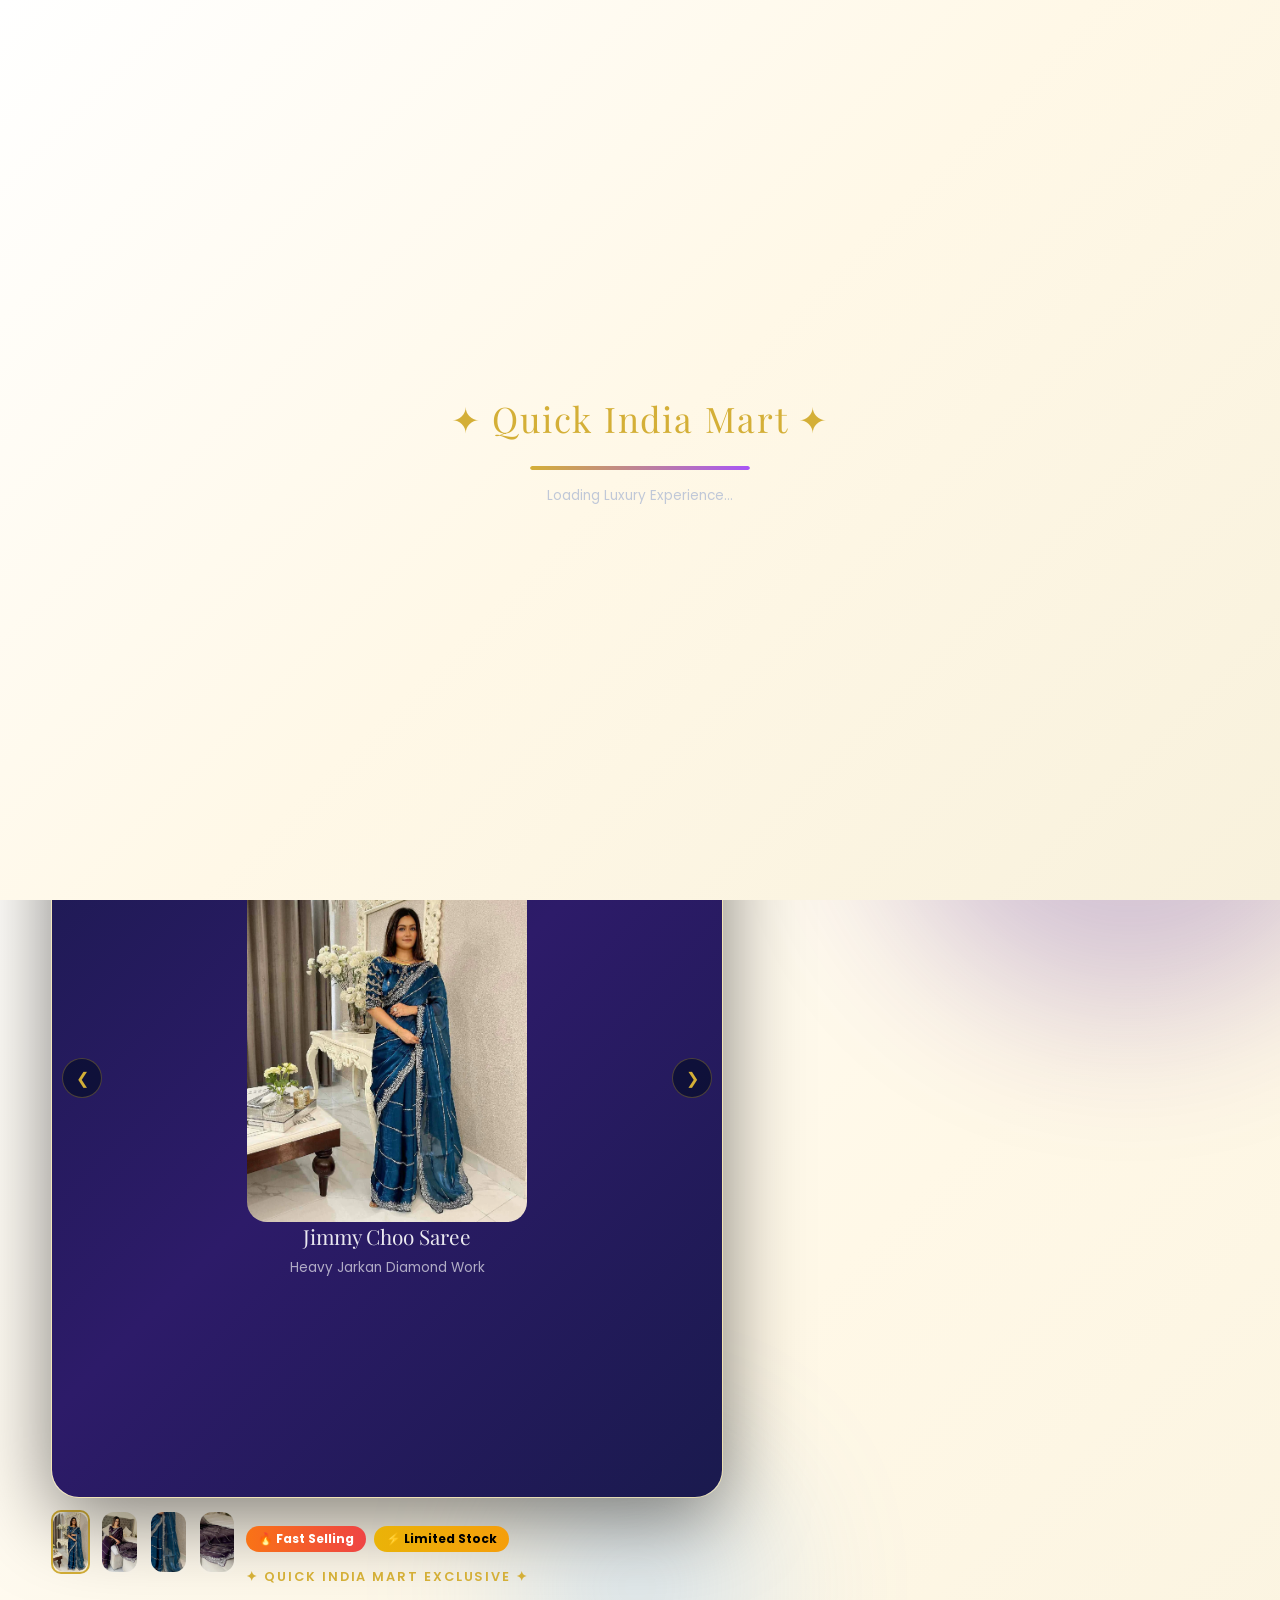
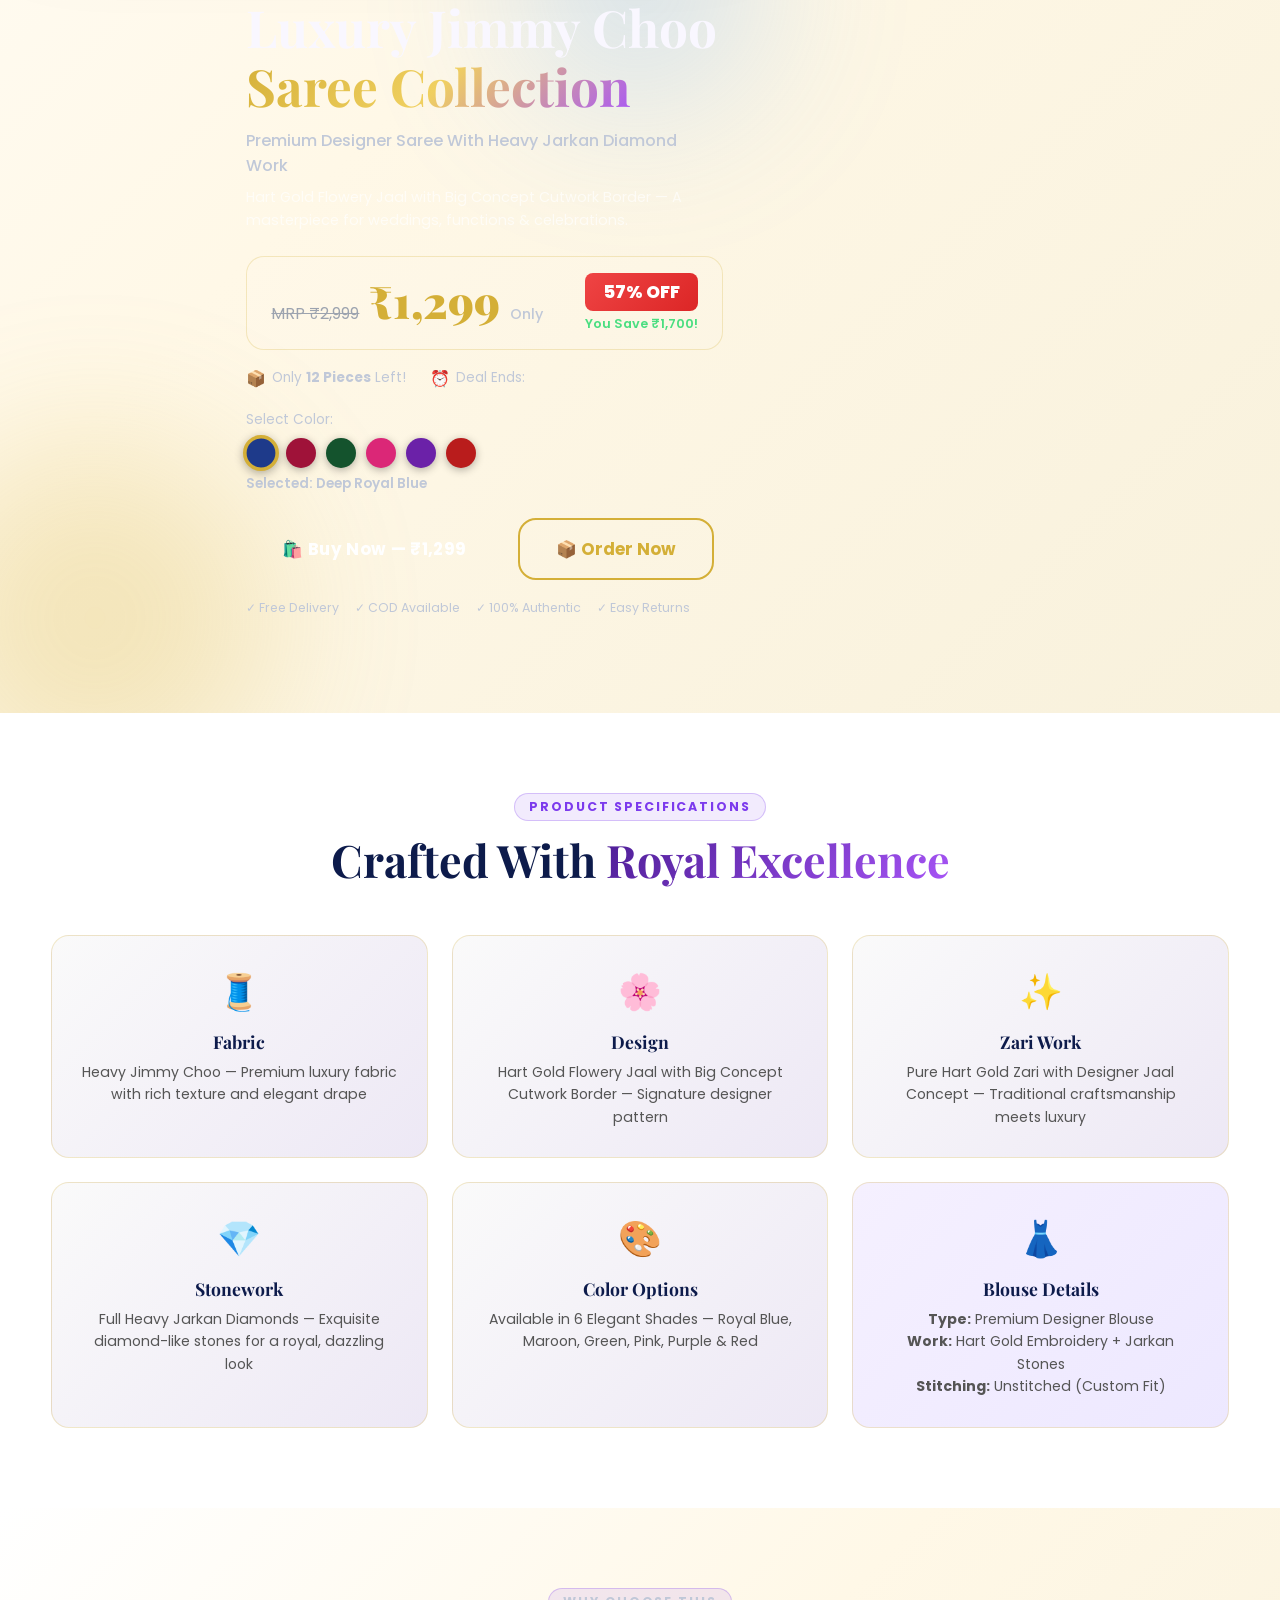
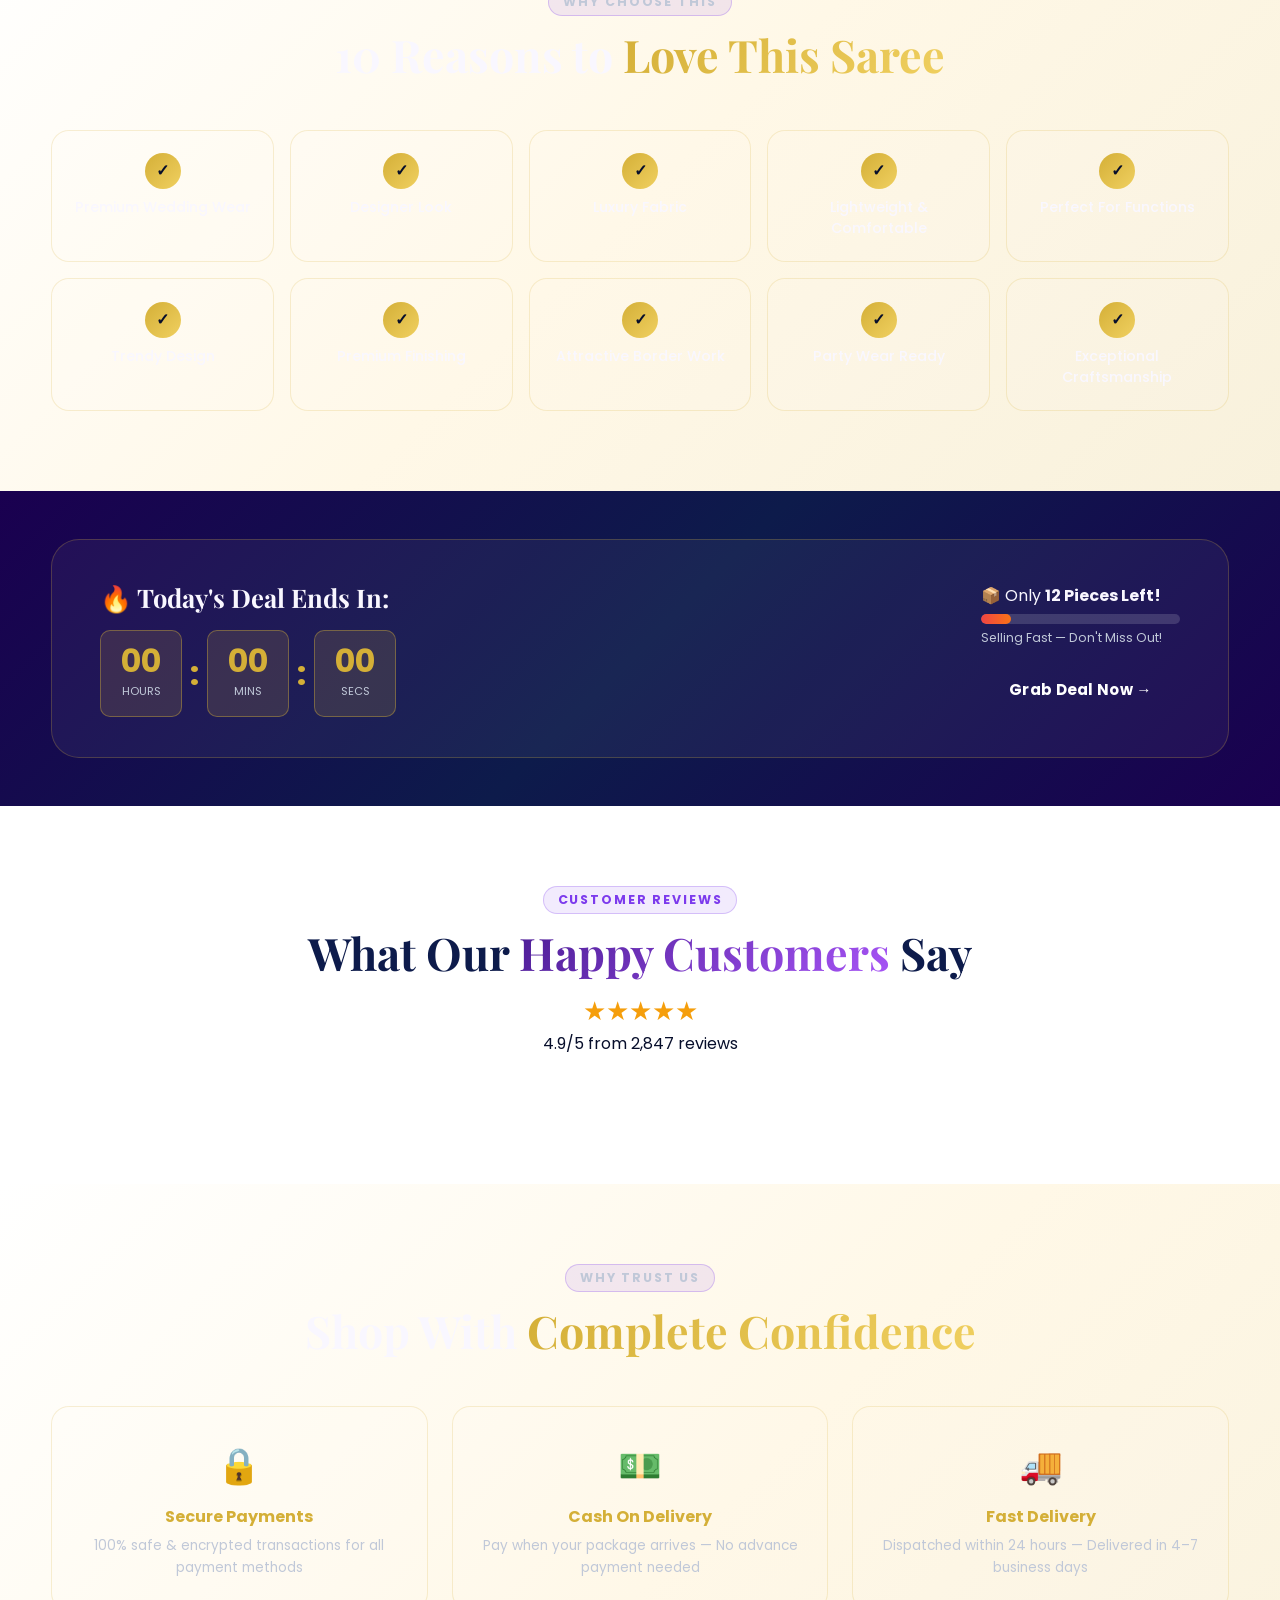
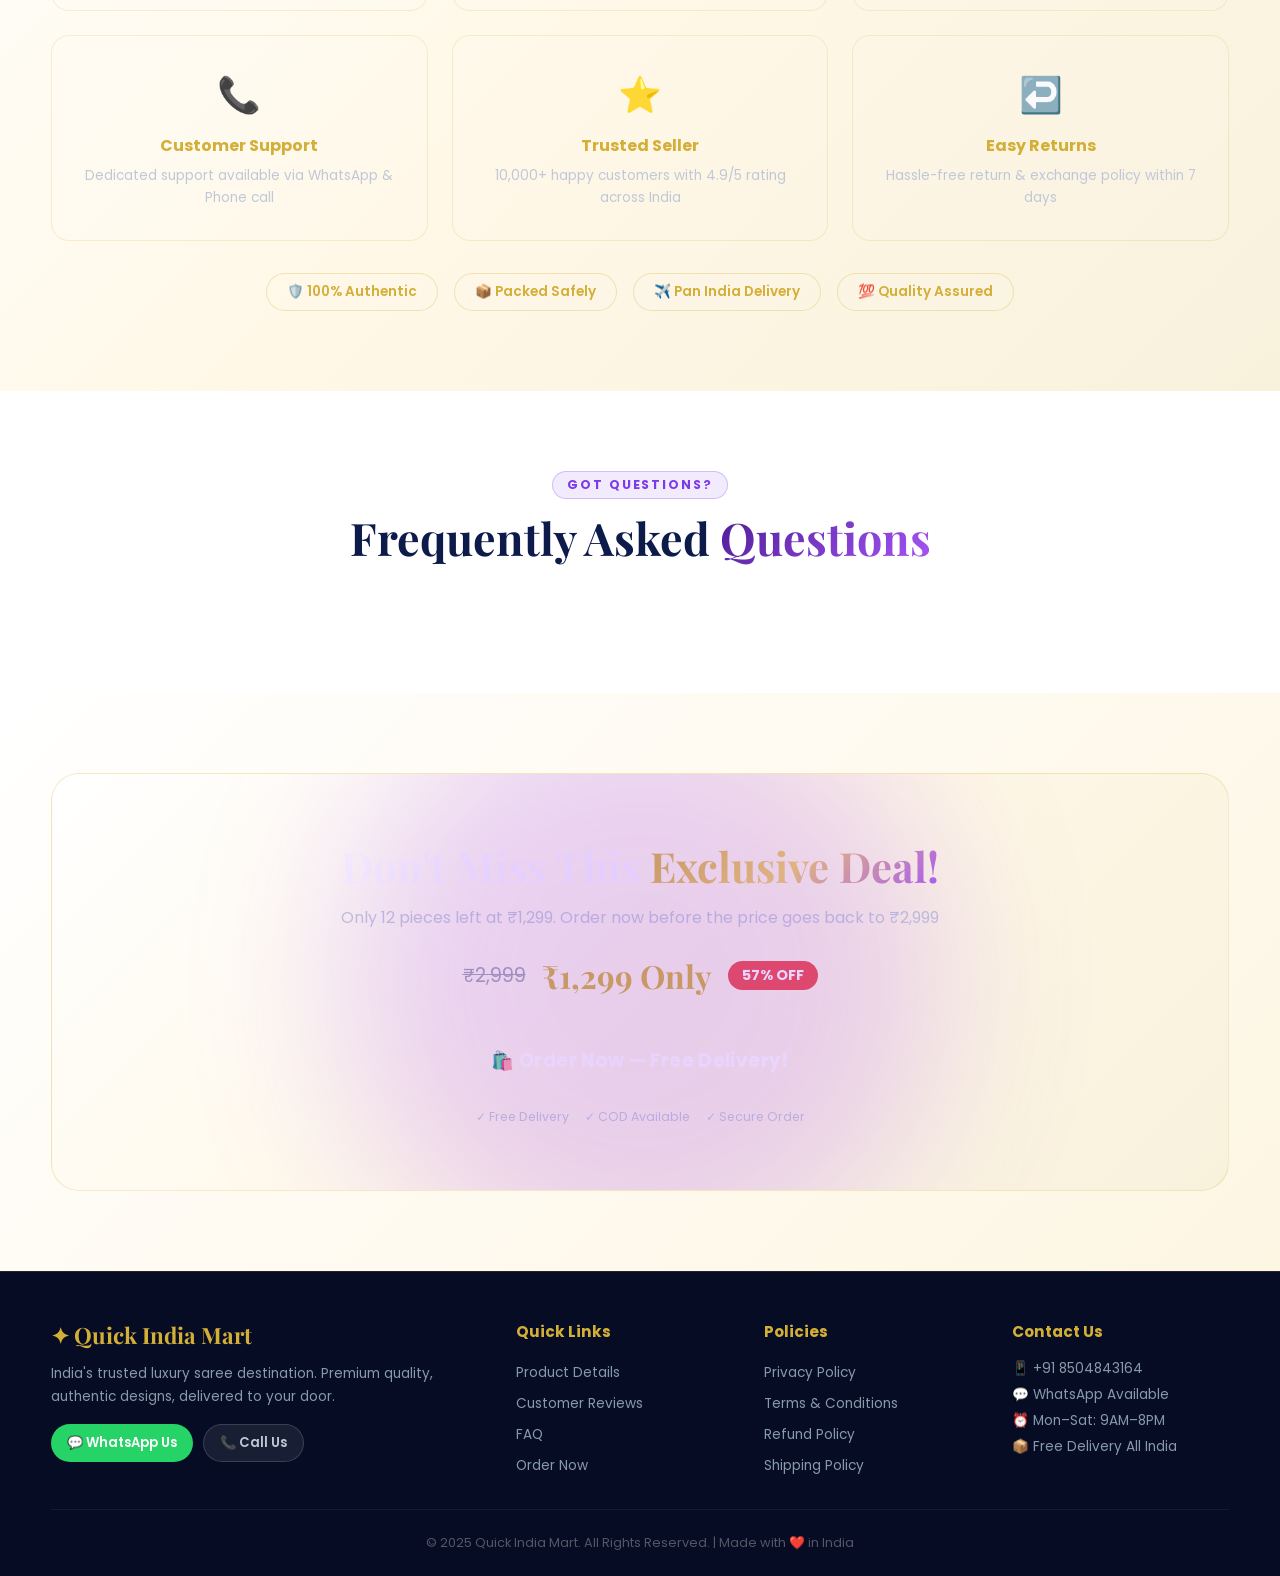
<file: index.html>
<!DOCTYPE html>
<html lang="en">
<head> 
  <meta name="google-site-verification" content="FoCIIobkWw8IL-sBmZNp76qQm_v9hHR3jmsaIfJa30U" />
  
  <meta charset="UTF-8" />
  <meta name="viewport" content="width=device-width, initial-scale=1.0" />
  <meta name="description" content="Quick India Mart - Women Trending Jimmy Choo Saree with Heavy Jarkan Diamond Work. Premium luxury saree at ₹1299 only. Cash on Delivery Available." />
  <meta name="keywords" content="jimmy choo saree, luxury saree, wedding saree, designer saree, jarkan saree, india saree" />
  <title>Quick India Mart | Women Trending Jimmy Choo Saree ₹1299</title>
  <link rel="preconnect" href="https://fonts.googleapis.com" />
  <link rel="preconnect" href="https://fonts.gstatic.com" crossorigin />
  <link href="https://fonts.googleapis.com/css2?family=Playfair+Display:ital,wght@0,400;0,600;0,700;0,900;1,400;1,700&family=Poppins:wght@300;400;500;600;700&display=swap" rel="stylesheet" />
  <link rel="stylesheet" href="style.css" />
</head>
<body>

  <!-- PREMIUM LOADING SCREEN -->
  <div id="loadingScreen">
    <div class="loader-inner">
      <div class="loader-logo">✦ Quick India Mart ✦</div>
      <div class="loader-bar"><div class="loader-fill"></div></div>
      <p>Loading Luxury Experience...</p>
    </div>
  </div>

  <!-- LIVE VISITOR COUNTER -->
  <div id="visitorBadge">
    <span class="pulse-dot"></span>
    <span id="visitorCount">247</span> people viewing this now
  </div>

  <!-- RECENT ORDER POPUP -->
  <div id="recentOrderPopup" class="hidden">
    <div class="rop-icon">🛍️</div>
    <div class="rop-text">
      <strong id="ropName">Sneha from Delhi</strong>
      <span id="ropTime">just ordered 2 minutes ago</span>
    </div>
    <button class="rop-close" onclick="document.getElementById('recentOrderPopup').classList.add('hidden')">×</button>
  </div>

  <!-- EXIT INTENT POPUP -->
  <div id="exitPopup" class="modal-overlay hidden">
    <div class="exit-modal">
      <button class="modal-close-btn" onclick="closeExitPopup()">×</button>
      <div class="exit-badge">⚠️ WAIT!</div>
      <h2>Don't Miss This Deal!</h2>
      <p>Only <strong>12 pieces left</strong> at this price. This offer expires soon!</p>
      <div class="exit-price">
        <span class="old-price">₹2999</span>
        <span class="new-price">₹1299</span>
      </div>
      <button class="btn-primary btn-glow" onclick="closeExitPopup(); openOrderModal()">Grab This Deal Now!</button>
      <button class="btn-ghost" onclick="closeExitPopup()">No thanks, I'll pay full price</button>
    </div>
  </div>

  <!-- ORDER FORM MODAL -->
  <div id="orderModal" class="modal-overlay hidden">
    <div class="order-modal" id="orderFormSection">
      <button class="modal-close-btn" onclick="closeOrderModal()">×</button>
      <div class="modal-header">
        <h2>🛒 Place Your Order</h2>
        <p>Women Trending Jimmy Choo Saree — <strong>₹1299</strong></p>
      </div>
      <form id="orderForm" novalidate>
        <!-- STEP 1 -->
<div id="step1">

<div class="form-group full">
<label>Full Name *</label>
<input type="text" id="fName" required>
</div>

<div class="form-group">
<label>Mobile Number *</label>
<input type="tel" id="mobile" required>
</div>

<div class="form-group">
<label>Alternate Number</label>
<input type="tel" id="altMobile">
</div>

<button type="button" onclick="nextStep(2)">
Next →
</button>

</div><!-- STEP 2 -->
<div id="step2" style="display:none">

<!-- House -->
<!-- Street -->
<!-- City -->
<!-- State -->
<!-- Pincode -->

<button type="button" onclick="nextStep(3)">
Continue To Payment →
</button>

</div>><<!-- STEP 3 -->
<div id="step3" style="display:none">

<!-- Cash On Delivery -->
<!-- UPI Payment -->

<button type="submit">
Place Order
</button>

</div>
          <div class="form-group">
            <label>Quantity *</label>
            <select id="qty" required>
              <option value="1">1 Piece</option>
              <option value="2">2 Pieces</option>
              <option value="3">3 Pieces</option>
            </select>
          </div>
          <div class="form-group full">
            <label>Color Selection *</label>
            <select id="color" required>
              <option value="">Select Color</option>
              <option>Deep Royal Blue</option>
              <option>Elegant Maroon</option>
              <option>Graceful Green</option>
              <option>Classic Pink</option>
              <option>Majestic Purple</option>
              <option>Traditional Red</option>
            </select>
            <span class="err" id="err-color"></span>
          </div>
          <div class="form-group full">
            <label>Special Instructions</label>
            <textarea id="instructions" placeholder="Any special requests or notes..." rows="3"></textarea>
          </div>
        </div>
        <div class="payment-choice">
          <p>Select Payment Method *</p>
          <div class="payment-btns">
            <label class="pay-opt">
              <input type="radio" name="payment" value="COD" checked />
              <span>💵 Cash on Delivery</span>
            </label>
            <label class="pay-opt">
              <input type="radio" name="payment" value="UPI" />
              <span>📱 UPI Payment</span>
            </label>
          </div>
        </div>
        <!-- UPI SECTION -->
        <div id="upiSection" class="hidden">
          <div class="upi-options">
            <div class="upi-app"><span>📲</span> PhonePe</div>
            <div class="upi-app"><span>🟢</span> Google Pay</div>
            <div class="upi-app"><span>🔵</span> Paytm</div>
            <div class="upi-app"><span>🇮🇳</span> BHIM</div>
          </div>
          <div class="qr-box">
            <div class="qr-placeholder">
   <img src="images/qr-code.jpg" alt="UPI QR Code" class="qr-image">
   <p>Scan & Pay ₹1299</p>
            </div>
          </div>
          <p class="upi-note">After Payment, Fill Transaction Details Below:</p>
          <div class="form-group full">
            <label>Transaction ID *</label>
            <input type="text" id="txnId" placeholder="Enter UPI Transaction ID" />
          </div>
          <div class="form-group full">
            <label>Payment Screenshot</label>
            <input type="file" id="screenshot" accept="image/*" />
          </div>
        </div>
        <button type="submit" class="btn-primary btn-glow full-width" id="submitOrderBtn">
          🚀 Confirm Order Now
        </button>
        <p class="form-note">✓ Free Delivery &nbsp;|&nbsp; ✓ COD Available &nbsp;|&nbsp; ✓ Secure Order</p>
      </form>
    </div>
    <!-- ORDER SUCCESS -->
    <div class="order-modal hidden" id="orderSuccessSection">
      <div class="success-content">
        <div class="success-icon">✅</div>
        <h2>Order Placed Successfully!</h2>
        <p>Thank you! Your order has been received. We'll contact you shortly on your mobile number.</p>
        <div class="success-details" id="successDetails"></div>
        <a id="whatsappConfirmLink" href="#" target="_blank" class="btn-primary btn-glow" style="display:inline-block;margin-top:1rem;">
          📲 Confirm on WhatsApp
        </a>
        <button class="btn-ghost" onclick="closeOrderModal()" style="margin-top:0.5rem;">Close</button>
      </div>
    </div>
  </div>

  <!-- ======================== HEADER ======================== -->
  <header id="siteHeader">
    <div class="header-inner">
      <div class="header-logo">
        <span class="logo-icon">✦</span>
        <span class="logo-text">Quick India Mart</span>
      </div>
      <nav class="header-nav">
        <a href="#product">Product</a>
        <a href="#reviews">Reviews</a>
        <a href="#faq">FAQ</a>
        <a href="#" onclick="openOrderModal(); return false;" class="nav-order-btn">Order Now</a>
      </nav>
      <button class="hamburger" id="hamburger" onclick="toggleMenu()">☰</button>
    </div>
    <div class="mobile-nav hidden" id="mobileNav">
      <a href="#product" onclick="toggleMenu()">Product</a>
      <a href="#reviews" onclick="toggleMenu()">Reviews</a>
      <a href="#faq" onclick="toggleMenu()">FAQ</a>
      <a href="#" onclick="toggleMenu(); openOrderModal(); return false;">Order Now</a>
    </div>
  </header>

  <!-- ======================== ANNOUNCEMENT BAR ======================== -->
  <div class="announcement-bar">
    <div class="announcement-scroll">
      🎉 MEGA SALE — 57% OFF Today Only &nbsp;|&nbsp; 🚚 Free Delivery All Over India &nbsp;|&nbsp; 💳 Cash On Delivery Available &nbsp;|&nbsp; ⭐ 10,000+ Happy Customers &nbsp;|&nbsp; 📦 Dispatched Within 24 Hours &nbsp;|&nbsp; 🎉 MEGA SALE — 57% OFF Today Only &nbsp;|&nbsp; 🚚 Free Delivery All Over India
    </div>
  </div>

  <!-- ======================== HERO SECTION ======================== -->
  <section class="hero" id="home">
    <div class="hero-bg-orbs">
      <div class="orb orb1"></div>
      <div class="orb orb2"></div>
      <div class="orb orb3"></div>
    </div>
    <div class="container hero-grid">
      <!-- Hero Gallery -->
      <div class="hero-gallery fade-in-left">
        <div class="gallery-main">
          <div class="gallery-slider" id="heroSlider">
            <div class="slide active" style="background: linear-gradient(135deg, #1a1a4e 0%, #2d1b69 50%, #1a1a4e 100%);">
              <div class="slide-placeholder">
                <img src="images/blue-saree.jpg" class="main-product-img">
                <p>Jimmy Choo Saree</p>
                <small>Heavy Jarkan Diamond Work</small>
              </div>
            </div>
            <div class="slide" style="background: linear-gradient(135deg, #2d1b69 0%, #4a1580 50%, #2d1b69 100%);">
              <div class="slide-placeholder">
                <img src="images/purple-saree.jpg" class="main-product-img">
                <p>Designer Border Work</p>
                <small>Premium Zari Collection</small>
              </div>
            </div>
            <div class="slide" style="background: linear-gradient(135deg, #0d2137 0%, #1a3a5c 50%, #0d2137 100%);">
              <div class="slide-placeholder">
                <img src="images/blue-closeup.jpg" class="main-product-img">
                <p>Jarkan Stone Work</p>
                <small>Luxury Embellishments</small>
              </div>
            </div>
            <div class="slide" style="background: linear-gradient(135deg, #2c0f4e 0%, #6b21a8 50%, #2c0f4e 100%);">
              <div class="slide-placeholder">
                <img src="images/purple-closeup.jpg" class="main-product-img">
                <p>Flowery Jaal Design</p>
                <small>Hart Gold Collection</small>
              </div>
            </div>
          </div>
          <button class="slide-btn prev" onclick="changeSlide(-1)">❮</button>
          <button class="slide-btn next" onclick="changeSlide(1)">❯</button>
          <div class="slide-dots" id="slideDots"></div>
          <div class="gallery-zoom-hint">🔍 Tap image to zoom</div>
        </div>
        <div class="gallery-thumbs" id="galleryThumbs">
          <div class="thumb active" onclick="goToSlide(0)">
    <img src="images/blue-saree.jpg">
</div>

<div class="thumb" onclick="goToSlide(1)">
    <img src="images/purple-saree.jpg">
</div>

<div class="thumb" onclick="goToSlide(2)">
    <img src="images/blue-closeup.jpg">
</div>

<div class="thumb" onclick="goToSlide(3)">
    <img src="images/purple-closeup.jpg">
</div>

      <!-- Hero Content -->
      <div class="hero-content fade-in-right">
        <div class="hero-badges">
          <span class="badge badge-fire">🔥 Fast Selling</span>
          <span class="badge badge-stock">⚡ Limited Stock</span>
        </div>
        <div class="brand-tag">✦ Quick India Mart Exclusive ✦</div>
        <h1 class="hero-title">
          Luxury Jimmy Choo<br />
          <span class="title-gradient">Saree Collection</span>
        </h1>
        <p class="hero-sub">Premium Designer Saree With Heavy Jarkan Diamond Work</p>
        <p class="hero-desc">Hart Gold Flowery Jaal with Big Concept Cutwork Border — A masterpiece for weddings, functions & celebrations.</p>

        <!-- Price -->
        <div class="price-box">
          <div class="price-left">
            <span class="mrp">MRP ₹2,999</span>
            <span class="current-price">₹1,299</span>
            <span class="price-label">Only</span>
          </div>
          <div class="price-right">
            <div class="discount-badge">57% OFF</div>
            <div class="saving">You Save ₹1,700!</div>
          </div>
        </div>

        <!-- Urgency -->
        <div class="urgency-box">
          <div class="urgency-item">
            <span class="urgency-icon">📦</span>
            <span>Only <strong>12 Pieces</strong> Left!</span>
          </div>
          <div class="urgency-item">
            <span class="urgency-icon">⏰</span>
            <span>Deal Ends: <strong id="heroCountdown"></strong></span>
          </div>
        </div>

        <!-- Color Select -->
        <div class="color-select">
          <p>Select Color:</p>
          <div class="color-dots">
            <div class="c-dot c-blue active" title="Royal Blue" onclick="selectColor(this,'Deep Royal Blue')"></div>
            <div class="c-dot c-maroon" title="Maroon" onclick="selectColor(this,'Elegant Maroon')"></div>
            <div class="c-dot c-green" title="Green" onclick="selectColor(this,'Graceful Green')"></div>
            <div class="c-dot c-pink" title="Pink" onclick="selectColor(this,'Classic Pink')"></div>
            <div class="c-dot c-purple" title="Purple" onclick="selectColor(this,'Majestic Purple')"></div>
            <div class="c-dot c-red" title="Red" onclick="selectColor(this,'Traditional Red')"></div>
          </div>
          <p class="selected-color-text" id="selectedColorText">Selected: Deep Royal Blue</p>
        </div>

        <!-- CTA Buttons -->
        <div class="hero-ctas">
          <button class="btn-primary btn-glow btn-large" onclick="openOrderModal()">
            🛍️ Buy Now — ₹1,299
          </button>
          <button class="btn-secondary btn-large" onclick="openOrderModal()">
            📦 Order Now
          </button>
        </div>

        <!-- Trust Row -->
        <div class="trust-row">
          <span>✓ Free Delivery</span>
          <span>✓ COD Available</span>
          <span>✓ 100% Authentic</span>
          <span>✓ Easy Returns</span>
        </div>
      </div>
    </div>
  </section>

  <!-- ======================== PRODUCT DETAILS ======================== -->
  <section class="section product-details" id="product">
    <div class="container">
      <div class="section-header">
        <p class="section-tag">Product Specifications</p>
        <h2>Crafted With <span class="highlight">Royal Excellence</span></h2>
      </div>
      <div class="details-grid">
        <div class="detail-card fade-in">
          <div class="detail-icon">🧵</div>
          <h3>Fabric</h3>
          <p>Heavy Jimmy Choo — Premium luxury fabric with rich texture and elegant drape</p>
        </div>
        <div class="detail-card fade-in">
          <div class="detail-icon">🌸</div>
          <h3>Design</h3>
          <p>Hart Gold Flowery Jaal with Big Concept Cutwork Border — Signature designer pattern</p>
        </div>
        <div class="detail-card fade-in">
          <div class="detail-icon">✨</div>
          <h3>Zari Work</h3>
          <p>Pure Hart Gold Zari with Designer Jaal Concept — Traditional craftsmanship meets luxury</p>
        </div>
        <div class="detail-card fade-in">
          <div class="detail-icon">💎</div>
          <h3>Stonework</h3>
          <p>Full Heavy Jarkan Diamonds — Exquisite diamond-like stones for a royal, dazzling look</p>
        </div>
        <div class="detail-card fade-in">
          <div class="detail-icon">🎨</div>
          <h3>Color Options</h3>
          <p>Available in 6 Elegant Shades — Royal Blue, Maroon, Green, Pink, Purple & Red</p>
        </div>
        <div class="detail-card fade-in blouse-card">
          <div class="detail-icon">👗</div>
          <h3>Blouse Details</h3>
          <p><strong>Type:</strong> Premium Designer Blouse<br/>
             <strong>Work:</strong> Hart Gold Embroidery + Jarkan Stones<br/>
             <strong>Stitching:</strong> Unstitched (Custom Fit)</p>
        </div>
      </div>
    </div>
  </section>

  <!-- ======================== WHY BUY ======================== -->
  <section class="section why-buy">
    <div class="container">
      <div class="section-header light">
        <p class="section-tag">Why Choose This</p>
        <h2>10 Reasons to <span class="highlight-gold">Love This Saree</span></h2>
      </div>
      <div class="benefits-grid">
        <div class="benefit-item"><span class="benefit-check">✓</span><span>Premium Wedding Wear</span></div>
        <div class="benefit-item"><span class="benefit-check">✓</span><span>Designer Look</span></div>
        <div class="benefit-item"><span class="benefit-check">✓</span><span>Luxury Fabric</span></div>
        <div class="benefit-item"><span class="benefit-check">✓</span><span>Lightweight & Comfortable</span></div>
        <div class="benefit-item"><span class="benefit-check">✓</span><span>Perfect For Functions</span></div>
        <div class="benefit-item"><span class="benefit-check">✓</span><span>Trendy Design</span></div>
        <div class="benefit-item"><span class="benefit-check">✓</span><span>Premium Finishing</span></div>
        <div class="benefit-item"><span class="benefit-check">✓</span><span>Attractive Border Work</span></div>
        <div class="benefit-item"><span class="benefit-check">✓</span><span>Party Wear Ready</span></div>
        <div class="benefit-item"><span class="benefit-check">✓</span><span>Exceptional Craftsmanship</span></div>
      </div>
    </div>
  </section>

  <!-- ======================== URGENCY / COUNTDOWN ======================== -->
  <section class="section urgency-section">
    <div class="container">
      <div class="urgency-banner">
        <div class="urgency-left">
          <h2>🔥 Today's Deal Ends In:</h2>
          <div class="countdown-timer" id="mainCountdown">
            <div class="count-box"><span id="c-hours">00</span><small>Hours</small></div>
            <div class="count-sep">:</div>
            <div class="count-box"><span id="c-mins">00</span><small>Mins</small></div>
            <div class="count-sep">:</div>
            <div class="count-box"><span id="c-secs">00</span><small>Secs</small></div>
          </div>
        </div>
        <div class="urgency-right">
          <div class="stock-bar-wrap">
            <p>📦 Only <strong>12 Pieces Left!</strong></p>
            <div class="stock-bar"><div class="stock-fill" style="width: 15%;"></div></div>
            <small>Selling Fast — Don't Miss Out!</small>
          </div>
          <button class="btn-primary btn-glow" onclick="openOrderModal()">Grab Deal Now →</button>
        </div>
      </div>
    </div>
  </section>

  <!-- ======================== CUSTOMER REVIEWS ======================== -->
  <section class="section reviews-section" id="reviews">
    <div class="container">
      <div class="section-header">
        <p class="section-tag">Customer Reviews</p>
        <h2>What Our <span class="highlight">Happy Customers</span> Say</h2>
        <div class="overall-rating">
          <div class="big-stars">★★★★★</div>
          <p>4.9/5 from 2,847 reviews</p>
        </div>
      </div>
      <div class="reviews-grid" id="reviewsGrid">
        <!-- JS renders reviews -->
      </div>
    </div>
  </section>

  <!-- ======================== TRUST SECTION ======================== -->
  <section class="section trust-section">
    <div class="container">
      <div class="section-header light">
        <p class="section-tag">Why Trust Us</p>
        <h2>Shop With <span class="highlight-gold">Complete Confidence</span></h2>
      </div>
      <div class="trust-grid">
        <div class="trust-card">
          <div class="trust-icon">🔒</div>
          <h3>Secure Payments</h3>
          <p>100% safe & encrypted transactions for all payment methods</p>
        </div>
        <div class="trust-card">
          <div class="trust-icon">💵</div>
          <h3>Cash On Delivery</h3>
          <p>Pay when your package arrives — No advance payment needed</p>
        </div>
        <div class="trust-card">
          <div class="trust-icon">🚚</div>
          <h3>Fast Delivery</h3>
          <p>Dispatched within 24 hours — Delivered in 4–7 business days</p>
        </div>
        <div class="trust-card">
          <div class="trust-icon">📞</div>
          <h3>Customer Support</h3>
          <p>Dedicated support available via WhatsApp & Phone call</p>
        </div>
        <div class="trust-card">
          <div class="trust-icon">⭐</div>
          <h3>Trusted Seller</h3>
          <p>10,000+ happy customers with 4.9/5 rating across India</p>
        </div>
        <div class="trust-card">
          <div class="trust-icon">↩️</div>
          <h3>Easy Returns</h3>
          <p>Hassle-free return & exchange policy within 7 days</p>
        </div>
      </div>
      <div class="trust-badges-row">
        <div class="trust-badge">🛡️ 100% Authentic</div>
        <div class="trust-badge">📦 Packed Safely</div>
        <div class="trust-badge">✈️ Pan India Delivery</div>
        <div class="trust-badge">💯 Quality Assured</div>
      </div>
    </div>
  </section>

  <!-- ======================== FAQ SECTION ======================== -->
  <section class="section faq-section" id="faq">
    <div class="container">
      <div class="section-header">
        <p class="section-tag">Got Questions?</p>
        <h2>Frequently Asked <span class="highlight">Questions</span></h2>
      </div>
      <div class="faq-list" id="faqList">
        <!-- JS renders FAQs -->
      </div>
    </div>
  </section>

  <!-- ======================== FINAL CTA ======================== -->
  <section class="section final-cta">
    <div class="container">
      <div class="final-cta-box">
        <div class="orb orb4"></div>
        <h2>Don't Miss This <span class="title-gradient">Exclusive Deal!</span></h2>
        <p>Only 12 pieces left at ₹1,299. Order now before the price goes back to ₹2,999</p>
        <div class="final-price">
          <span class="old-price">₹2,999</span>
          <span class="new-price">₹1,299 Only</span>
          <span class="off-badge">57% OFF</span>
        </div>
        <button class="btn-primary btn-glow btn-xl" onclick="openOrderModal()">
          🛍️ Order Now — Free Delivery!
        </button>
        <div class="trust-row" style="justify-content:center;margin-top:1rem;">
          <span>✓ Free Delivery</span>
          <span>✓ COD Available</span>
          <span>✓ Secure Order</span>
        </div>
      </div>
    </div>
  </section>

  <!-- ======================== FOOTER ======================== -->
  <footer class="site-footer">
    <div class="container">
      <div class="footer-grid">
        <div class="footer-brand">
          <h3>✦ Quick India Mart</h3>
          <p>India's trusted luxury saree destination. Premium quality, authentic designs, delivered to your door.</p>
          <div class="footer-contact-btns">
            <a href="https://wa.me/918504843164" target="_blank" class="footer-btn whatsapp-btn">
              💬 WhatsApp Us
            </a>
            <a href="tel:+918504843164" class="footer-btn call-btn">
              📞 Call Us
            </a>
          </div>
        </div>
        <div class="footer-links">
          <h4>Quick Links</h4>
          <ul>
            <li><a href="#product">Product Details</a></li>
            <li><a href="#reviews">Customer Reviews</a></li>
            <li><a href="#faq">FAQ</a></li>
            <li><a href="#" onclick="openOrderModal(); return false;">Order Now</a></li>
          </ul>
        </div>
        <div class="footer-links">
          <h4>Policies</h4>
          <ul>
            <li><a href="#" onclick="showPolicy('privacy')">Privacy Policy</a></li>
            <li><a href="#" onclick="showPolicy('terms')">Terms & Conditions</a></li>
            <li><a href="#" onclick="showPolicy('refund')">Refund Policy</a></li>
            <li><a href="#" onclick="showPolicy('shipping')">Shipping Policy</a></li>
          </ul>
        </div>
        <div class="footer-contact">
          <h4>Contact Us</h4>
          <p>📱 +91 8504843164</p>
          <p>💬 WhatsApp Available</p>
          <p>⏰ Mon–Sat: 9AM–8PM</p>
          <p>📦 Free Delivery All India</p>
        </div>
      </div>
      <div class="footer-bottom">
        <p>© 2025 Quick India Mart. All Rights Reserved. | Made with ❤️ in India</p>
      </div>
    </div>
  </footer>

  <!-- STICKY MOBILE BOTTOM BAR -->
  <div class="mobile-bottom-bar">
    <a href="tel:+918504843164" class="mbb-btn mbb-call">📞 Call</a>
    <button class="mbb-btn mbb-order btn-primary" onclick="openOrderModal()">🛍️ Buy Now ₹1,299</button>
    <a href="https://wa.me/918504843164" target="_blank" class="mbb-btn mbb-wa">💬 Chat</a>
  </div>

  <!-- FLOATING BUTTONS -->
  <a href="https://wa.me/918504843164" target="_blank" class="float-btn float-wa" title="WhatsApp Us">
    <span>💬</span>
  </a>
  <a href="tel:+918504843164" class="float-btn float-call" title="Call Us">
    <span>📞</span>
  </a>
  <button class="float-btn float-top" id="scrollTop" onclick="window.scrollTo({top:0,behavior:'smooth'})" title="Back to top" style="display:none;">
    <span>↑</span>
  </button>

  <!-- POLICY MODAL -->
  <div id="policyModal" class="modal-overlay hidden">
    <div class="order-modal policy-modal">
      <button class="modal-close-btn" onclick="document.getElementById('policyModal').classList.add('hidden')">×</button>
      <h2 id="policyTitle"></h2>
      <div id="policyContent" class="policy-body"></div>
    </div>
  </div>

  <script src="script.js"></script>
</body>
</html>
</file>
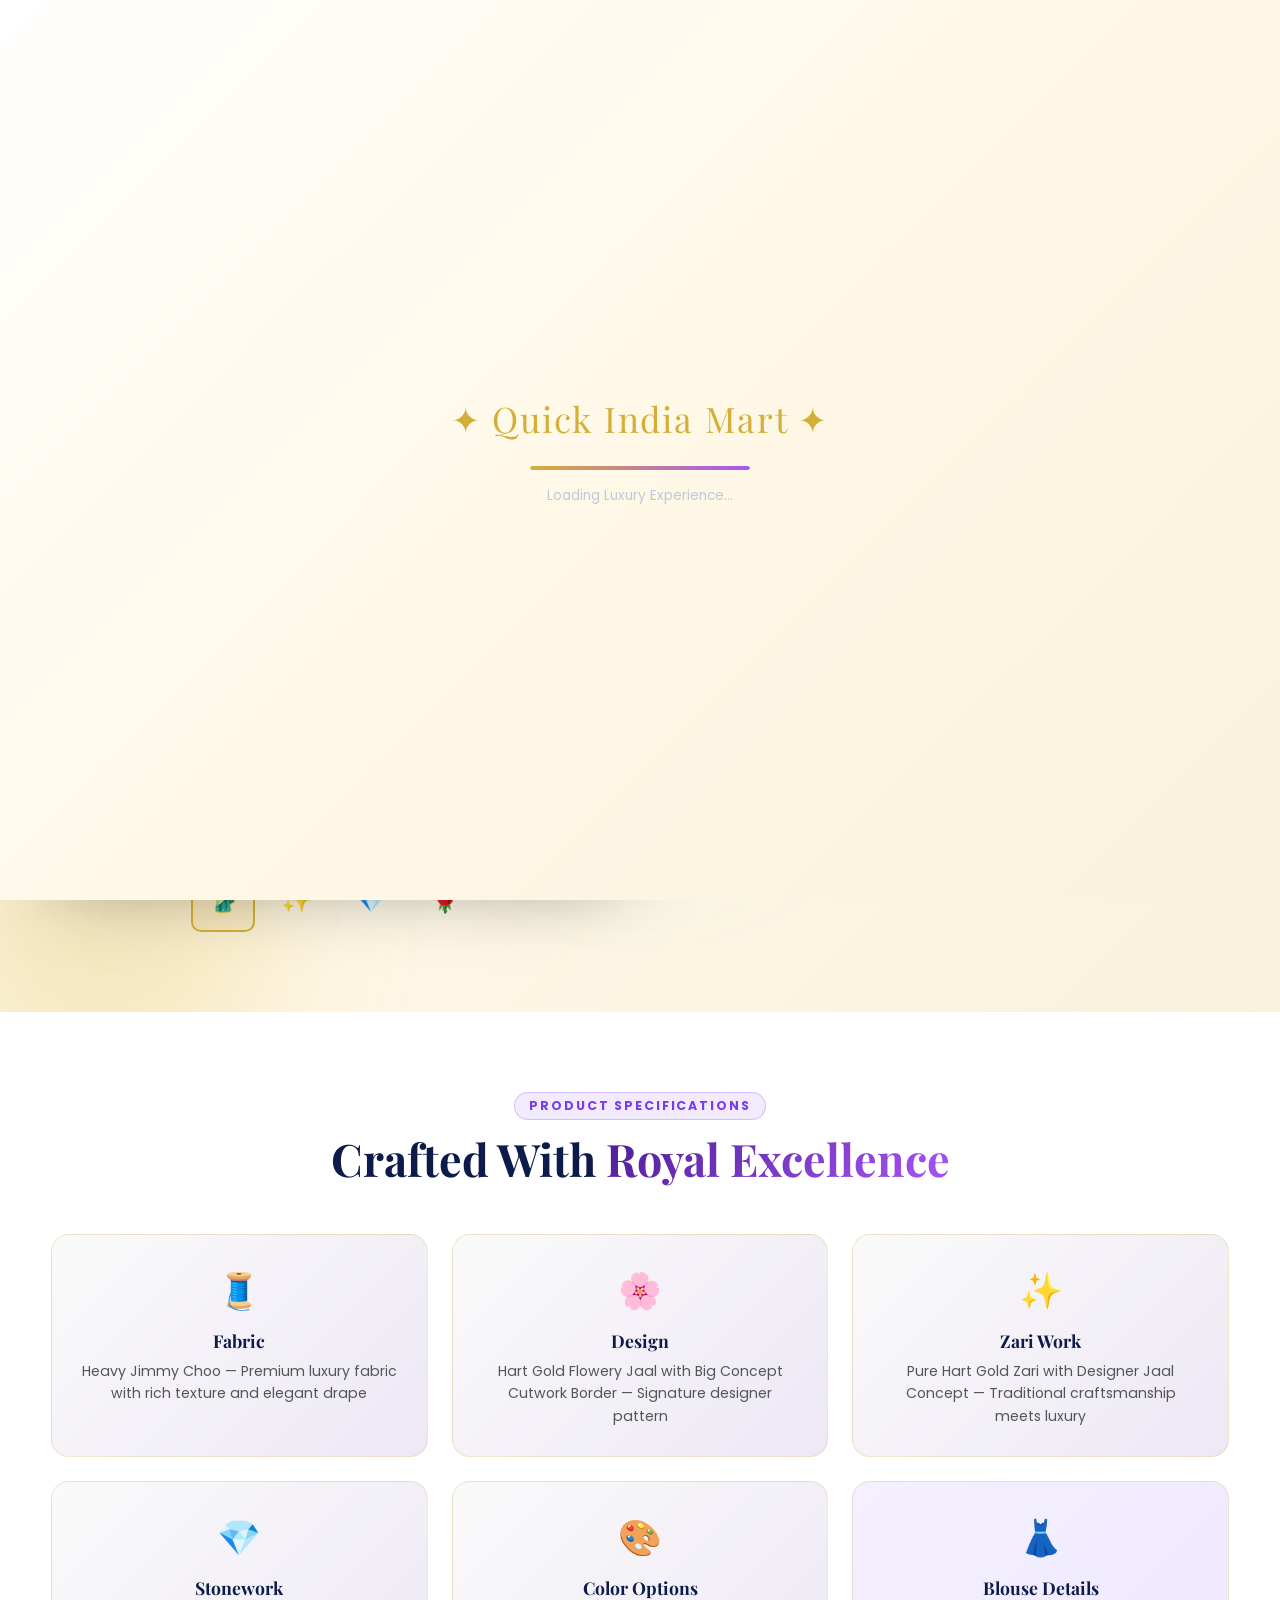
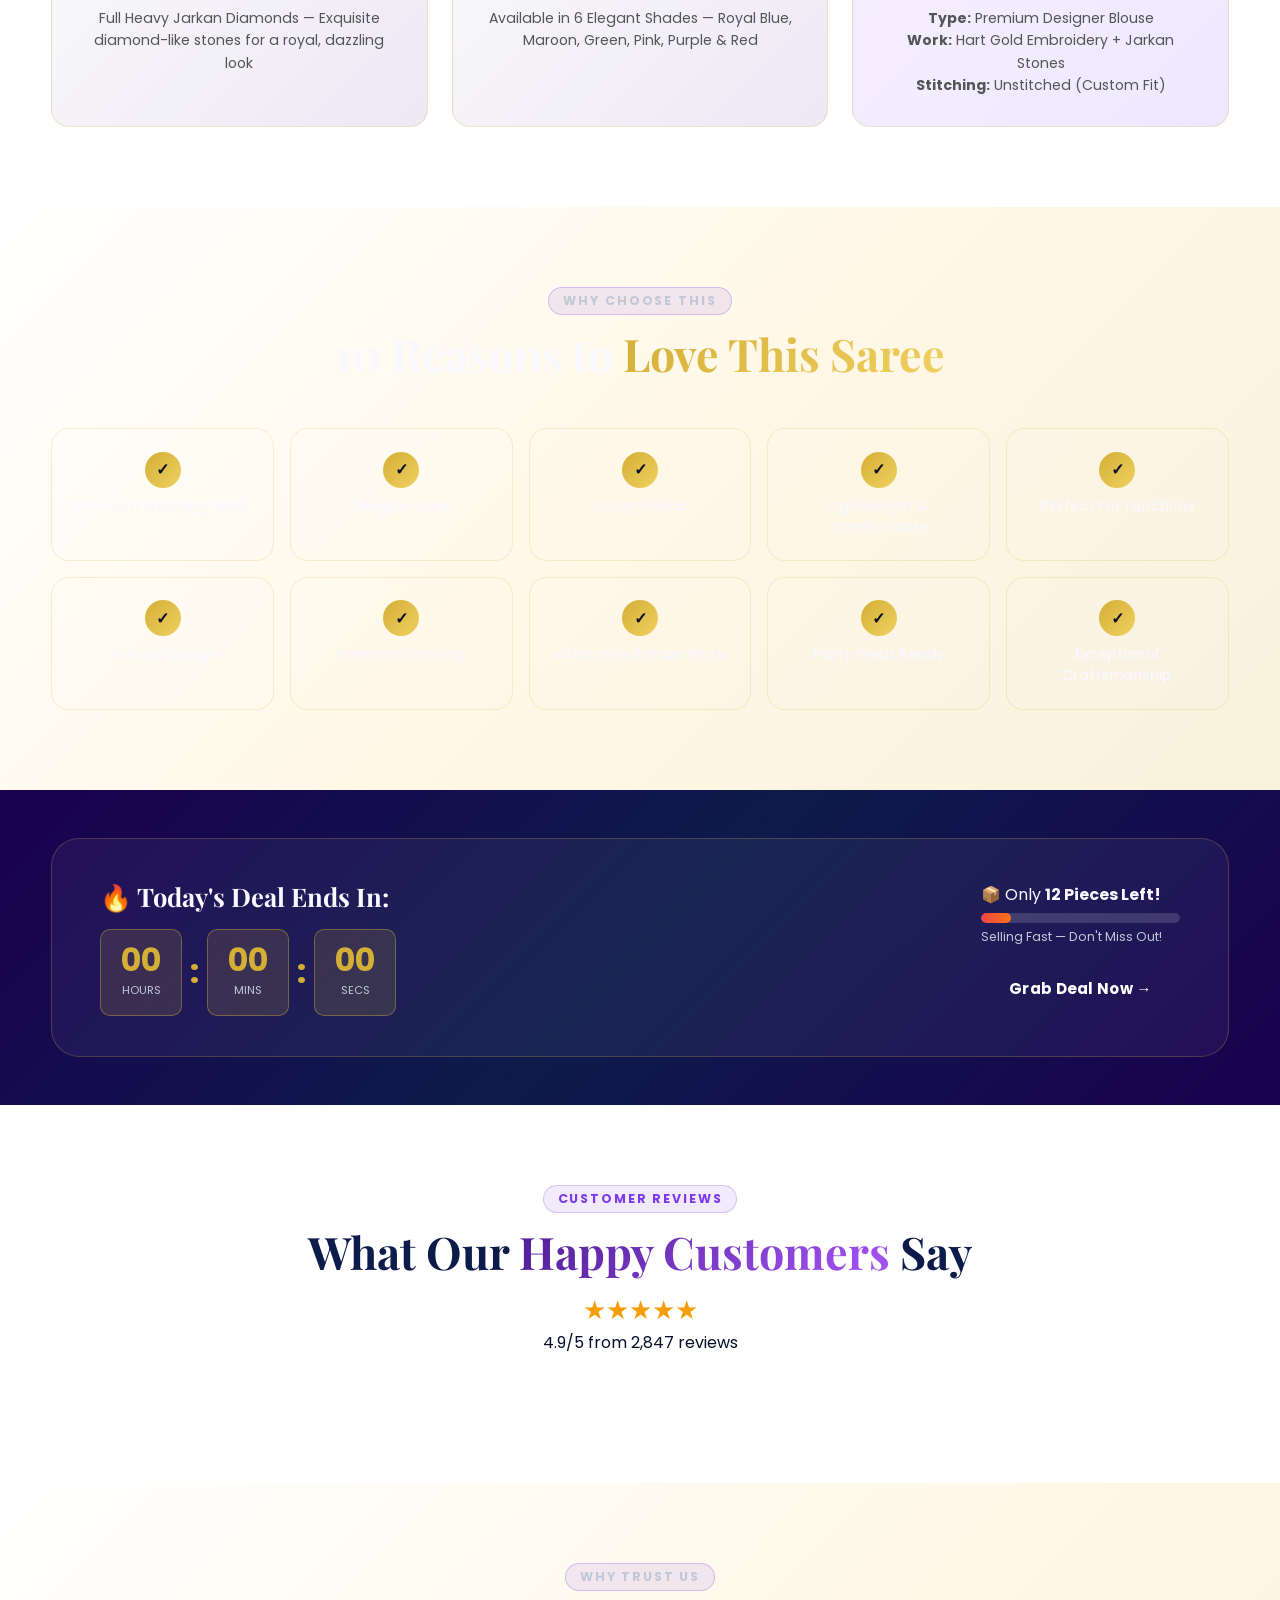
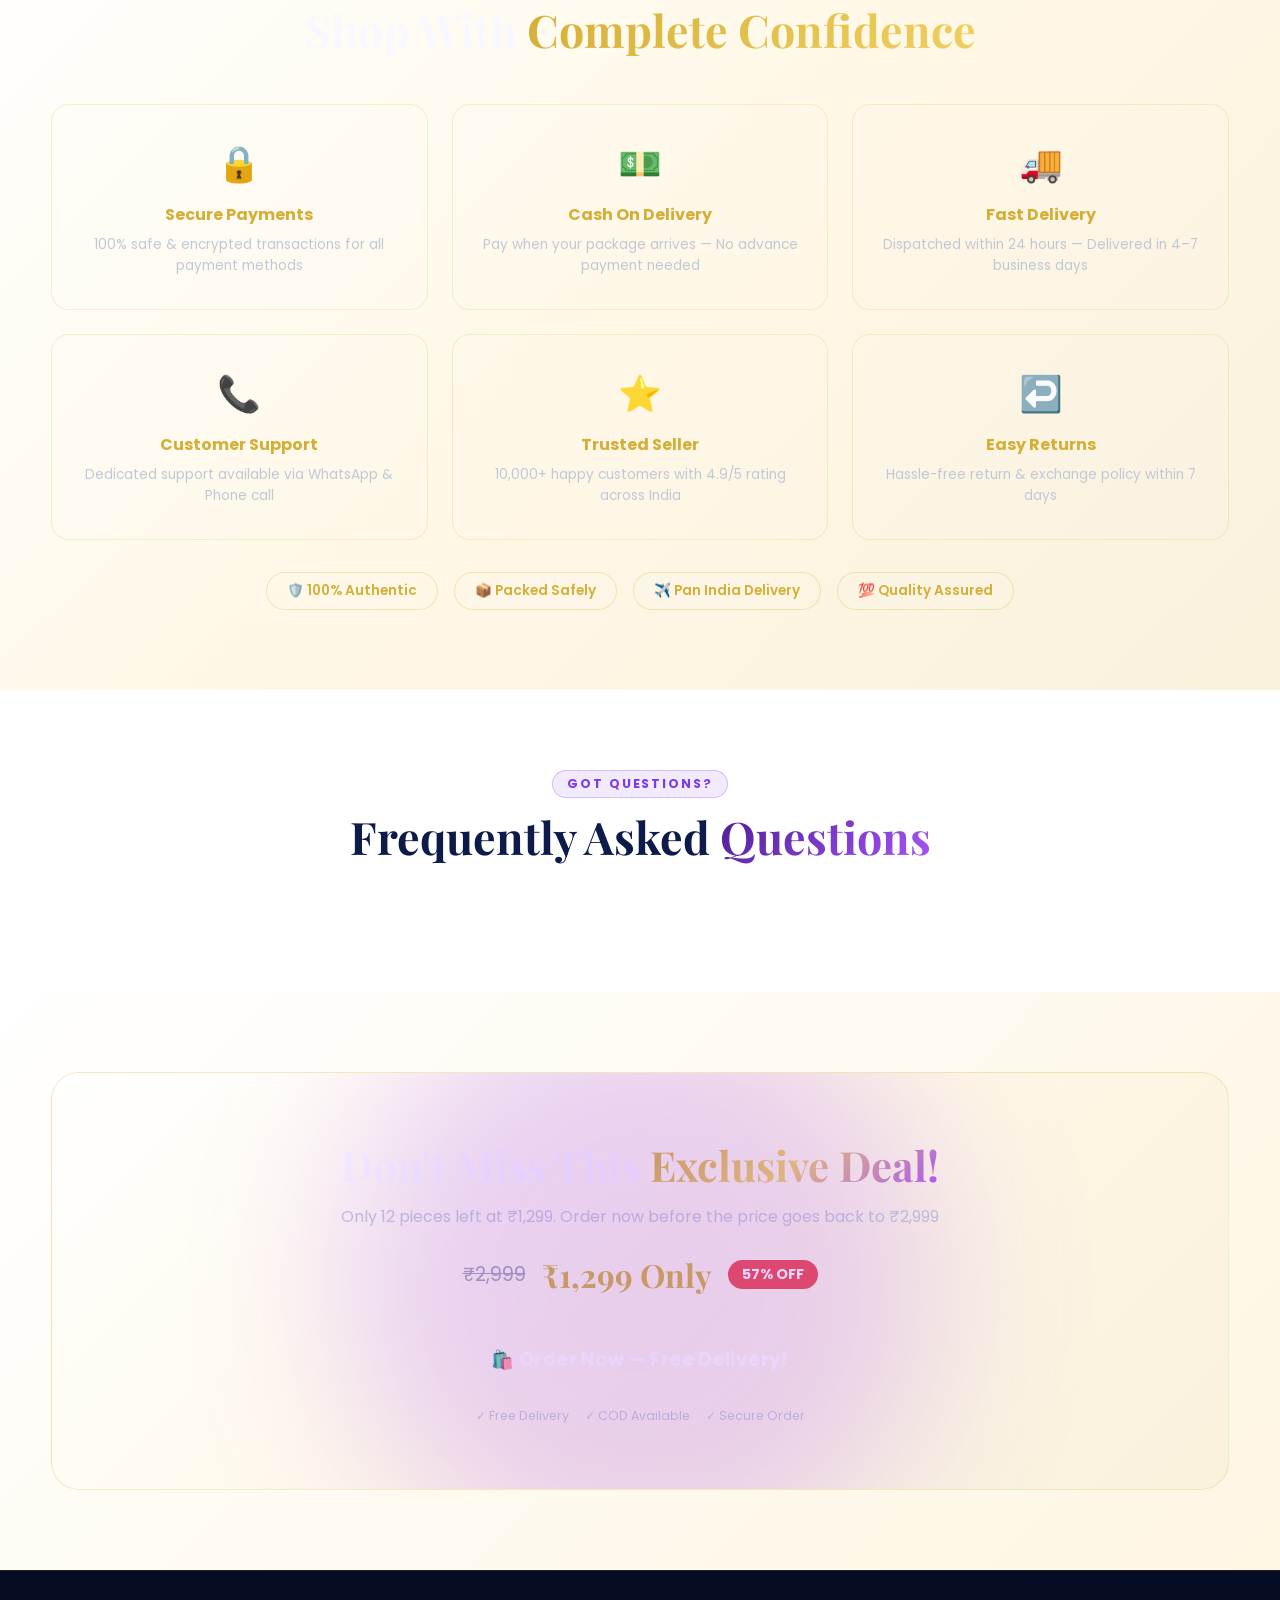
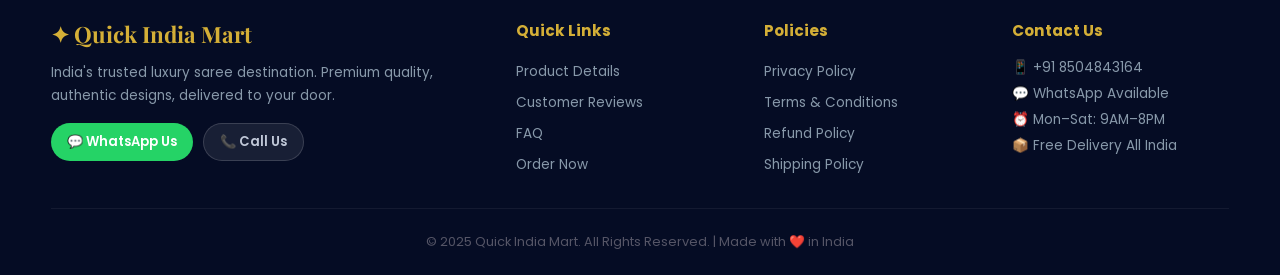
<file: index-9.html>
<!DOCTYPE html>
<html lang="en">
<head>
  <meta charset="UTF-8" />
  <meta name="viewport" content="width=device-width, initial-scale=1.0" />
  <meta name="description" content="Quick India Mart - Women Trending Jimmy Choo Saree with Heavy Jarkan Diamond Work. Premium luxury saree at ₹1299 only. Cash on Delivery Available." />
  <meta name="keywords" content="jimmy choo saree, luxury saree, wedding saree, designer saree, jarkan saree, india saree" />
  <title>Quick India Mart | Women Trending Jimmy Choo Saree ₹1299</title>
  <link rel="preconnect" href="https://fonts.googleapis.com" />
  <link rel="preconnect" href="https://fonts.gstatic.com" crossorigin />
  <link href="https://fonts.googleapis.com/css2?family=Playfair+Display:ital,wght@0,400;0,600;0,700;0,900;1,400;1,700&family=Poppins:wght@300;400;500;600;700&display=swap" rel="stylesheet" />
  <link rel="stylesheet" href="style.css" />
</head>
<body>

  <!-- PREMIUM LOADING SCREEN -->
  <div id="loadingScreen">
    <div class="loader-inner">
      <div class="loader-logo">✦ Quick India Mart ✦</div>
      <div class="loader-bar"><div class="loader-fill"></div></div>
      <p>Loading Luxury Experience...</p>
    </div>
  </div>

  <!-- LIVE VISITOR COUNTER -->
  <div id="visitorBadge">
    <span class="pulse-dot"></span>
    <span id="visitorCount">247</span> people viewing this now
  </div>

  <!-- RECENT ORDER POPUP -->
  <div id="recentOrderPopup" class="hidden">
    <div class="rop-icon">🛍️</div>
    <div class="rop-text">
      <strong id="ropName">Sneha from Delhi</strong>
      <span id="ropTime">just ordered 2 minutes ago</span>
    </div>
    <button class="rop-close" onclick="document.getElementById('recentOrderPopup').classList.add('hidden')">×</button>
  </div>

  <!-- EXIT INTENT POPUP -->
  <div id="exitPopup" class="modal-overlay hidden">
    <div class="exit-modal">
      <button class="modal-close-btn" onclick="closeExitPopup()">×</button>
      <div class="exit-badge">⚠️ WAIT!</div>
      <h2>Don't Miss This Deal!</h2>
      <p>Only <strong>12 pieces left</strong> at this price. This offer expires soon!</p>
      <div class="exit-price">
        <span class="old-price">₹2999</span>
        <span class="new-price">₹1299</span>
      </div>
      <button class="btn-primary btn-glow" onclick="closeExitPopup(); openOrderModal()">Grab This Deal Now!</button>
      <button class="btn-ghost" onclick="closeExitPopup()">No thanks, I'll pay full price</button>
    </div>
  </div>

  <!-- ORDER FORM MODAL -->
  <div id="orderModal" class="modal-overlay hidden">
    <div class="order-modal" id="orderFormSection">
      <button class="modal-close-btn" onclick="closeOrderModal()">×</button>
      <div class="modal-header">
        <h2>🛒 Place Your Order</h2>
        <p>Women Trending Jimmy Choo Saree — <strong>₹1299</strong></p>
      </div>
      <form id="orderForm" novalidate>
        <div class="form-grid">
          <div class="form-group full">
            <label>Full Name *</label>
            <input type="text" id="fName" placeholder="Enter your full name" required />
            <span class="err" id="err-fName"></span>
          </div>
          <div class="form-group">
            <label>Mobile Number *</label>
            <input type="tel" id="mobile" placeholder="10-digit mobile number" maxlength="10" required />
            <span class="err" id="err-mobile"></span>
          </div>
          <div class="form-group">
            <label>Alternate Number</label>
            <input type="tel" id="altMobile" placeholder="Alternate number (optional)" maxlength="10" />
          </div>
          <div class="form-group full">
            <label>House / Flat Number *</label>
            <input type="text" id="house" placeholder="House no, Flat, Building" required />
            <span class="err" id="err-house"></span>
          </div>
          <div class="form-group full">
            <label>Street / Area / Locality *</label>
            <input type="text" id="street" placeholder="Street, area, locality" required />
            <span class="err" id="err-street"></span>
          </div>
          <div class="form-group">
            <label>City *</label>
            <input type="text" id="city" placeholder="City" required />
            <span class="err" id="err-city"></span>
          </div>
          <div class="form-group">
            <label>State *</label>
            <select id="state" required>
              <option value="">Select State</option>
              <option>Andhra Pradesh</option><option>Arunachal Pradesh</option><option>Assam</option><option>Bihar</option>
              <option>Chhattisgarh</option><option>Goa</option><option>Gujarat</option><option>Haryana</option>
              <option>Himachal Pradesh</option><option>Jharkhand</option><option>Karnataka</option><option>Kerala</option>
              <option>Madhya Pradesh</option><option>Maharashtra</option><option>Manipur</option><option>Meghalaya</option>
              <option>Mizoram</option><option>Nagaland</option><option>Odisha</option><option>Punjab</option>
              <option>Rajasthan</option><option>Sikkim</option><option>Tamil Nadu</option><option>Telangana</option>
              <option>Tripura</option><option>Uttar Pradesh</option><option>Uttarakhand</option><option>West Bengal</option>
              <option>Delhi</option><option>Jammu & Kashmir</option>
            </select>
            <span class="err" id="err-state"></span>
          </div>
          <div class="form-group">
            <label>Pincode *</label>
            <input type="text" id="pincode" placeholder="6-digit pincode" maxlength="6" required />
            <span class="err" id="err-pincode"></span>
          </div>
          <div class="form-group">
            <label>Quantity *</label>
            <select id="qty" required>
              <option value="1">1 Piece</option>
              <option value="2">2 Pieces</option>
              <option value="3">3 Pieces</option>
            </select>
          </div>
          <div class="form-group full">
            <label>Color Selection *</label>
            <select id="color" required>
              <option value="">Select Color</option>
              <option>Deep Royal Blue</option>
              <option>Elegant Maroon</option>
              <option>Graceful Green</option>
              <option>Classic Pink</option>
              <option>Majestic Purple</option>
              <option>Traditional Red</option>
            </select>
            <span class="err" id="err-color"></span>
          </div>
          <div class="form-group full">
            <label>Special Instructions</label>
            <textarea id="instructions" placeholder="Any special requests or notes..." rows="3"></textarea>
          </div>
        </div>
        <div class="payment-choice">
          <p>Select Payment Method *</p>
          <div class="payment-btns">
            <label class="pay-opt">
              <input type="radio" name="payment" value="COD" checked />
              <span>💵 Cash on Delivery</span>
            </label>
            <label class="pay-opt">
              <input type="radio" name="payment" value="UPI" />
              <span>📱 UPI Payment</span>
            </label>
          </div>
        </div>
        <!-- UPI SECTION -->
        <div id="upiSection" class="hidden">
          <div class="upi-options">
            <div class="upi-app"><span>📲</span> PhonePe</div>
            <div class="upi-app"><span>🟢</span> Google Pay</div>
            <div class="upi-app"><span>🔵</span> Paytm</div>
            <div class="upi-app"><span>🇮🇳</span> BHIM</div>
          </div>
          <div class="qr-box">
            <div class="qr-placeholder">
              <span>📷</span>
              <p>QR Code Will Appear Here</p>
              <small>Scan to pay ₹1299</small>
            </div>
          </div>
          <p class="upi-note">After Payment, Fill Transaction Details Below:</p>
          <div class="form-group full">
            <label>Transaction ID *</label>
            <input type="text" id="txnId" placeholder="Enter UPI Transaction ID" />
          </div>
          <div class="form-group full">
            <label>Payment Screenshot</label>
            <input type="file" id="screenshot" accept="image/*" />
          </div>
        </div>
        <button type="submit" class="btn-primary btn-glow full-width" id="submitOrderBtn">
          🚀 Confirm Order Now
        </button>
        <p class="form-note">✓ Free Delivery &nbsp;|&nbsp; ✓ COD Available &nbsp;|&nbsp; ✓ Secure Order</p>
      </form>
    </div>
    <!-- ORDER SUCCESS -->
    <div class="order-modal hidden" id="orderSuccessSection">
      <div class="success-content">
        <div class="success-icon">✅</div>
        <h2>Order Placed Successfully!</h2>
        <p>Thank you! Your order has been received. We'll contact you shortly on your mobile number.</p>
        <div class="success-details" id="successDetails"></div>
        <a id="whatsappConfirmLink" href="#" target="_blank" class="btn-primary btn-glow" style="display:inline-block;margin-top:1rem;">
          📲 Confirm on WhatsApp
        </a>
        <button class="btn-ghost" onclick="closeOrderModal()" style="margin-top:0.5rem;">Close</button>
      </div>
    </div>
  </div>

  <!-- ======================== HEADER ======================== -->
  <header id="siteHeader">
    <div class="header-inner">
      <div class="header-logo">
        <span class="logo-icon">✦</span>
        <span class="logo-text">Quick India Mart</span>
      </div>
      <nav class="header-nav">
        <a href="#product">Product</a>
        <a href="#reviews">Reviews</a>
        <a href="#faq">FAQ</a>
        <a href="#" onclick="openOrderModal(); return false;" class="nav-order-btn">Order Now</a>
      </nav>
      <button class="hamburger" id="hamburger" onclick="toggleMenu()">☰</button>
    </div>
    <div class="mobile-nav hidden" id="mobileNav">
      <a href="#product" onclick="toggleMenu()">Product</a>
      <a href="#reviews" onclick="toggleMenu()">Reviews</a>
      <a href="#faq" onclick="toggleMenu()">FAQ</a>
      <a href="#" onclick="toggleMenu(); openOrderModal(); return false;">Order Now</a>
    </div>
  </header>

  <!-- ======================== ANNOUNCEMENT BAR ======================== -->
  <div class="announcement-bar">
    <div class="announcement-scroll">
      🎉 MEGA SALE — 57% OFF Today Only &nbsp;|&nbsp; 🚚 Free Delivery All Over India &nbsp;|&nbsp; 💳 Cash On Delivery Available &nbsp;|&nbsp; ⭐ 10,000+ Happy Customers &nbsp;|&nbsp; 📦 Dispatched Within 24 Hours &nbsp;|&nbsp; 🎉 MEGA SALE — 57% OFF Today Only &nbsp;|&nbsp; 🚚 Free Delivery All Over India
    </div>
  </div>

  <!-- ======================== HERO SECTION ======================== -->
  <section class="hero" id="home">
    <div class="hero-bg-orbs">
      <div class="orb orb1"></div>
      <div class="orb orb2"></div>
      <div class="orb orb3"></div>
    </div>
    <div class="container hero-grid">
      <!-- Hero Gallery -->
      <div class="hero-gallery fade-in-left">
        <div class="gallery-main">
          <div class="gallery-slider" id="heroSlider">
            <div class="slide active" style="background: linear-gradient(135deg, #1a1a4e 0%, #2d1b69 50%, #1a1a4e 100%);">
              <div class="slide-placeholder">
                <div class="saree-icon">🥻</div>
                <p>Jimmy Choo Saree</p>
                <small>Heavy Jarkan Diamond Work</small>
              </div>
            </div>
            <div class="slide" style="background: linear-gradient(135deg, #2d1b69 0%, #4a1580 50%, #2d1b69 100%);">
              <div class="slide-placeholder">
                <div class="saree-icon">✨</div>
                <p>Designer Border Work</p>
                <small>Premium Zari Collection</small>
              </div>
            </div>
            <div class="slide" style="background: linear-gradient(135deg, #0d2137 0%, #1a3a5c 50%, #0d2137 100%);">
              <div class="slide-placeholder">
                <div class="saree-icon">💎</div>
                <p>Jarkan Stone Work</p>
                <small>Luxury Embellishments</small>
              </div>
            </div>
            <div class="slide" style="background: linear-gradient(135deg, #2c0f4e 0%, #6b21a8 50%, #2c0f4e 100%);">
              <div class="slide-placeholder">
                <div class="saree-icon">🌹</div>
                <p>Flowery Jaal Design</p>
                <small>Hart Gold Collection</small>
              </div>
            </div>
          </div>
          <button class="slide-btn prev" onclick="changeSlide(-1)">❮</button>
          <button class="slide-btn next" onclick="changeSlide(1)">❯</button>
          <div class="slide-dots" id="slideDots"></div>
          <div class="gallery-zoom-hint">🔍 Tap image to zoom</div>
        </div>
        <div class="gallery-thumbs" id="galleryThumbs">
          <div class="thumb active" onclick="goToSlide(0)">🥻</div>
          <div class="thumb" onclick="goToSlide(1)">✨</div>
          <div class="thumb" onclick="goToSlide(2)">💎</div>
          <div class="thumb" onclick="goToSlide(3)">🌹</div>
        </div>
      </div>

      <!-- Hero Content -->
      <div class="hero-content fade-in-right">
        <div class="hero-badges">
          <span class="badge badge-fire">🔥 Fast Selling</span>
          <span class="badge badge-stock">⚡ Limited Stock</span>
        </div>
        <div class="brand-tag">✦ Quick India Mart Exclusive ✦</div>
        <h1 class="hero-title">
          Luxury Jimmy Choo<br />
          <span class="title-gradient">Saree Collection</span>
        </h1>
        <p class="hero-sub">Premium Designer Saree With Heavy Jarkan Diamond Work</p>
        <p class="hero-desc">Hart Gold Flowery Jaal with Big Concept Cutwork Border — A masterpiece for weddings, functions & celebrations.</p>

        <!-- Price -->
        <div class="price-box">
          <div class="price-left">
            <span class="mrp">MRP ₹2,999</span>
            <span class="current-price">₹1,299</span>
            <span class="price-label">Only</span>
          </div>
          <div class="price-right">
            <div class="discount-badge">57% OFF</div>
            <div class="saving">You Save ₹1,700!</div>
          </div>
        </div>

        <!-- Urgency -->
        <div class="urgency-box">
          <div class="urgency-item">
            <span class="urgency-icon">📦</span>
            <span>Only <strong>12 Pieces</strong> Left!</span>
          </div>
          <div class="urgency-item">
            <span class="urgency-icon">⏰</span>
            <span>Deal Ends: <strong id="heroCountdown"></strong></span>
          </div>
        </div>

        <!-- Color Select -->
        <div class="color-select">
          <p>Select Color:</p>
          <div class="color-dots">
            <div class="c-dot c-blue active" title="Royal Blue" onclick="selectColor(this,'Deep Royal Blue')"></div>
            <div class="c-dot c-maroon" title="Maroon" onclick="selectColor(this,'Elegant Maroon')"></div>
            <div class="c-dot c-green" title="Green" onclick="selectColor(this,'Graceful Green')"></div>
            <div class="c-dot c-pink" title="Pink" onclick="selectColor(this,'Classic Pink')"></div>
            <div class="c-dot c-purple" title="Purple" onclick="selectColor(this,'Majestic Purple')"></div>
            <div class="c-dot c-red" title="Red" onclick="selectColor(this,'Traditional Red')"></div>
          </div>
          <p class="selected-color-text" id="selectedColorText">Selected: Deep Royal Blue</p>
        </div>

        <!-- CTA Buttons -->
        <div class="hero-ctas">
          <button class="btn-primary btn-glow btn-large" onclick="openOrderModal()">
            🛍️ Buy Now — ₹1,299
          </button>
          <button class="btn-secondary btn-large" onclick="openOrderModal()">
            📦 Order Now
          </button>
        </div>

        <!-- Trust Row -->
        <div class="trust-row">
          <span>✓ Free Delivery</span>
          <span>✓ COD Available</span>
          <span>✓ 100% Authentic</span>
          <span>✓ Easy Returns</span>
        </div>
      </div>
    </div>
  </section>

  <!-- ======================== PRODUCT DETAILS ======================== -->
  <section class="section product-details" id="product">
    <div class="container">
      <div class="section-header">
        <p class="section-tag">Product Specifications</p>
        <h2>Crafted With <span class="highlight">Royal Excellence</span></h2>
      </div>
      <div class="details-grid">
        <div class="detail-card fade-in">
          <div class="detail-icon">🧵</div>
          <h3>Fabric</h3>
          <p>Heavy Jimmy Choo — Premium luxury fabric with rich texture and elegant drape</p>
        </div>
        <div class="detail-card fade-in">
          <div class="detail-icon">🌸</div>
          <h3>Design</h3>
          <p>Hart Gold Flowery Jaal with Big Concept Cutwork Border — Signature designer pattern</p>
        </div>
        <div class="detail-card fade-in">
          <div class="detail-icon">✨</div>
          <h3>Zari Work</h3>
          <p>Pure Hart Gold Zari with Designer Jaal Concept — Traditional craftsmanship meets luxury</p>
        </div>
        <div class="detail-card fade-in">
          <div class="detail-icon">💎</div>
          <h3>Stonework</h3>
          <p>Full Heavy Jarkan Diamonds — Exquisite diamond-like stones for a royal, dazzling look</p>
        </div>
        <div class="detail-card fade-in">
          <div class="detail-icon">🎨</div>
          <h3>Color Options</h3>
          <p>Available in 6 Elegant Shades — Royal Blue, Maroon, Green, Pink, Purple & Red</p>
        </div>
        <div class="detail-card fade-in blouse-card">
          <div class="detail-icon">👗</div>
          <h3>Blouse Details</h3>
          <p><strong>Type:</strong> Premium Designer Blouse<br/>
             <strong>Work:</strong> Hart Gold Embroidery + Jarkan Stones<br/>
             <strong>Stitching:</strong> Unstitched (Custom Fit)</p>
        </div>
      </div>
    </div>
  </section>

  <!-- ======================== WHY BUY ======================== -->
  <section class="section why-buy">
    <div class="container">
      <div class="section-header light">
        <p class="section-tag">Why Choose This</p>
        <h2>10 Reasons to <span class="highlight-gold">Love This Saree</span></h2>
      </div>
      <div class="benefits-grid">
        <div class="benefit-item"><span class="benefit-check">✓</span><span>Premium Wedding Wear</span></div>
        <div class="benefit-item"><span class="benefit-check">✓</span><span>Designer Look</span></div>
        <div class="benefit-item"><span class="benefit-check">✓</span><span>Luxury Fabric</span></div>
        <div class="benefit-item"><span class="benefit-check">✓</span><span>Lightweight & Comfortable</span></div>
        <div class="benefit-item"><span class="benefit-check">✓</span><span>Perfect For Functions</span></div>
        <div class="benefit-item"><span class="benefit-check">✓</span><span>Trendy Design</span></div>
        <div class="benefit-item"><span class="benefit-check">✓</span><span>Premium Finishing</span></div>
        <div class="benefit-item"><span class="benefit-check">✓</span><span>Attractive Border Work</span></div>
        <div class="benefit-item"><span class="benefit-check">✓</span><span>Party Wear Ready</span></div>
        <div class="benefit-item"><span class="benefit-check">✓</span><span>Exceptional Craftsmanship</span></div>
      </div>
    </div>
  </section>

  <!-- ======================== URGENCY / COUNTDOWN ======================== -->
  <section class="section urgency-section">
    <div class="container">
      <div class="urgency-banner">
        <div class="urgency-left">
          <h2>🔥 Today's Deal Ends In:</h2>
          <div class="countdown-timer" id="mainCountdown">
            <div class="count-box"><span id="c-hours">00</span><small>Hours</small></div>
            <div class="count-sep">:</div>
            <div class="count-box"><span id="c-mins">00</span><small>Mins</small></div>
            <div class="count-sep">:</div>
            <div class="count-box"><span id="c-secs">00</span><small>Secs</small></div>
          </div>
        </div>
        <div class="urgency-right">
          <div class="stock-bar-wrap">
            <p>📦 Only <strong>12 Pieces Left!</strong></p>
            <div class="stock-bar"><div class="stock-fill" style="width: 15%;"></div></div>
            <small>Selling Fast — Don't Miss Out!</small>
          </div>
          <button class="btn-primary btn-glow" onclick="openOrderModal()">Grab Deal Now →</button>
        </div>
      </div>
    </div>
  </section>

  <!-- ======================== CUSTOMER REVIEWS ======================== -->
  <section class="section reviews-section" id="reviews">
    <div class="container">
      <div class="section-header">
        <p class="section-tag">Customer Reviews</p>
        <h2>What Our <span class="highlight">Happy Customers</span> Say</h2>
        <div class="overall-rating">
          <div class="big-stars">★★★★★</div>
          <p>4.9/5 from 2,847 reviews</p>
        </div>
      </div>
      <div class="reviews-grid" id="reviewsGrid">
        <!-- JS renders reviews -->
      </div>
    </div>
  </section>

  <!-- ======================== TRUST SECTION ======================== -->
  <section class="section trust-section">
    <div class="container">
      <div class="section-header light">
        <p class="section-tag">Why Trust Us</p>
        <h2>Shop With <span class="highlight-gold">Complete Confidence</span></h2>
      </div>
      <div class="trust-grid">
        <div class="trust-card">
          <div class="trust-icon">🔒</div>
          <h3>Secure Payments</h3>
          <p>100% safe & encrypted transactions for all payment methods</p>
        </div>
        <div class="trust-card">
          <div class="trust-icon">💵</div>
          <h3>Cash On Delivery</h3>
          <p>Pay when your package arrives — No advance payment needed</p>
        </div>
        <div class="trust-card">
          <div class="trust-icon">🚚</div>
          <h3>Fast Delivery</h3>
          <p>Dispatched within 24 hours — Delivered in 4–7 business days</p>
        </div>
        <div class="trust-card">
          <div class="trust-icon">📞</div>
          <h3>Customer Support</h3>
          <p>Dedicated support available via WhatsApp & Phone call</p>
        </div>
        <div class="trust-card">
          <div class="trust-icon">⭐</div>
          <h3>Trusted Seller</h3>
          <p>10,000+ happy customers with 4.9/5 rating across India</p>
        </div>
        <div class="trust-card">
          <div class="trust-icon">↩️</div>
          <h3>Easy Returns</h3>
          <p>Hassle-free return & exchange policy within 7 days</p>
        </div>
      </div>
      <div class="trust-badges-row">
        <div class="trust-badge">🛡️ 100% Authentic</div>
        <div class="trust-badge">📦 Packed Safely</div>
        <div class="trust-badge">✈️ Pan India Delivery</div>
        <div class="trust-badge">💯 Quality Assured</div>
      </div>
    </div>
  </section>

  <!-- ======================== FAQ SECTION ======================== -->
  <section class="section faq-section" id="faq">
    <div class="container">
      <div class="section-header">
        <p class="section-tag">Got Questions?</p>
        <h2>Frequently Asked <span class="highlight">Questions</span></h2>
      </div>
      <div class="faq-list" id="faqList">
        <!-- JS renders FAQs -->
      </div>
    </div>
  </section>

  <!-- ======================== FINAL CTA ======================== -->
  <section class="section final-cta">
    <div class="container">
      <div class="final-cta-box">
        <div class="orb orb4"></div>
        <h2>Don't Miss This <span class="title-gradient">Exclusive Deal!</span></h2>
        <p>Only 12 pieces left at ₹1,299. Order now before the price goes back to ₹2,999</p>
        <div class="final-price">
          <span class="old-price">₹2,999</span>
          <span class="new-price">₹1,299 Only</span>
          <span class="off-badge">57% OFF</span>
        </div>
        <button class="btn-primary btn-glow btn-xl" onclick="openOrderModal()">
          🛍️ Order Now — Free Delivery!
        </button>
        <div class="trust-row" style="justify-content:center;margin-top:1rem;">
          <span>✓ Free Delivery</span>
          <span>✓ COD Available</span>
          <span>✓ Secure Order</span>
        </div>
      </div>
    </div>
  </section>

  <!-- ======================== FOOTER ======================== -->
  <footer class="site-footer">
    <div class="container">
      <div class="footer-grid">
        <div class="footer-brand">
          <h3>✦ Quick India Mart</h3>
          <p>India's trusted luxury saree destination. Premium quality, authentic designs, delivered to your door.</p>
          <div class="footer-contact-btns">
            <a href="https://wa.me/918504843164" target="_blank" class="footer-btn whatsapp-btn">
              💬 WhatsApp Us
            </a>
            <a href="tel:+918504843164" class="footer-btn call-btn">
              📞 Call Us
            </a>
          </div>
        </div>
        <div class="footer-links">
          <h4>Quick Links</h4>
          <ul>
            <li><a href="#product">Product Details</a></li>
            <li><a href="#reviews">Customer Reviews</a></li>
            <li><a href="#faq">FAQ</a></li>
            <li><a href="#" onclick="openOrderModal(); return false;">Order Now</a></li>
          </ul>
        </div>
        <div class="footer-links">
          <h4>Policies</h4>
          <ul>
            <li><a href="#" onclick="showPolicy('privacy')">Privacy Policy</a></li>
            <li><a href="#" onclick="showPolicy('terms')">Terms & Conditions</a></li>
            <li><a href="#" onclick="showPolicy('refund')">Refund Policy</a></li>
            <li><a href="#" onclick="showPolicy('shipping')">Shipping Policy</a></li>
          </ul>
        </div>
        <div class="footer-contact">
          <h4>Contact Us</h4>
          <p>📱 +91 8504843164</p>
          <p>💬 WhatsApp Available</p>
          <p>⏰ Mon–Sat: 9AM–8PM</p>
          <p>📦 Free Delivery All India</p>
        </div>
      </div>
      <div class="footer-bottom">
        <p>© 2025 Quick India Mart. All Rights Reserved. | Made with ❤️ in India</p>
      </div>
    </div>
  </footer>

  <!-- STICKY MOBILE BOTTOM BAR -->
  <div class="mobile-bottom-bar">
    <a href="tel:+918504843164" class="mbb-btn mbb-call">📞 Call</a>
    <button class="mbb-btn mbb-order btn-primary" onclick="openOrderModal()">🛍️ Buy Now ₹1,299</button>
    <a href="https://wa.me/918504843164" target="_blank" class="mbb-btn mbb-wa">💬 Chat</a>
  </div>

  <!-- FLOATING BUTTONS -->
  <a href="https://wa.me/918504843164" target="_blank" class="float-btn float-wa" title="WhatsApp Us">
    <span>💬</span>
  </a>
  <a href="tel:+918504843164" class="float-btn float-call" title="Call Us">
    <span>📞</span>
  </a>
  <button class="float-btn float-top" id="scrollTop" onclick="window.scrollTo({top:0,behavior:'smooth'})" title="Back to top" style="display:none;">
    <span>↑</span>
  </button>

  <!-- POLICY MODAL -->
  <div id="policyModal" class="modal-overlay hidden">
    <div class="order-modal policy-modal">
      <button class="modal-close-btn" onclick="document.getElementById('policyModal').classList.add('hidden')">×</button>
      <h2 id="policyTitle"></h2>
      <div id="policyContent" class="policy-body"></div>
    </div>
  </div>

  <script src="script.js"></script>
</body>
</html>
</file>
<file: style.css>
/* ============================================================
   QUICK INDIA MART — PREMIUM E-COMMERCE STYLESHEET
   ============================================================ */

/* ---- CSS VARIABLES ---- */
:root {
  --navy:       #0d1b4b;
  --navy-dark:  #070e2b;
  --navy-mid:   #1a2d6d;
  --purple:     #4c1d95;
  --purple-mid: #7c3aed;
  --purple-lt:  #a855f7;
  --gold:       #d4af37;
  --gold-lt:    #f0d060;
  --silver:     #c0c8d8;
  --white:      #f9f7ff;
  --off-white:  #ede8f5;
  --bg-grad: linear-gradient(135deg, #ffffff 0%, #fffaf0 50%, #fdf6e3 100%);
--hero-grad: linear-gradient(135deg, #ffffff 0%, #fff8e7 50%, #f8f1dc 100%);
--card-bg: #ffffff;
  --card-border:rgba(212,175,55,0.25);
  --shadow-sm:  0 4px 16px rgba(13,27,75,0.12);
  --shadow-md:  0 8px 32px rgba(13,27,75,0.18);
  --shadow-lg:  0 20px 60px rgba(13,27,75,0.25);
  --radius-sm:  10px;
  --radius-md:  18px;
  --radius-lg:  28px;
  --font-display: 'Playfair Display', serif;
  --font-body:    'Poppins', sans-serif;
  --transition:   all 0.3s cubic-bezier(0.4,0,0.2,1);
}

/* ---- RESET & BASE ---- */
*, *::before, *::after { box-sizing: border-box; margin: 0; padding: 0; }

html { scroll-behavior: smooth; font-size: 16px; }

body {
  font-family: var(--font-body);
  background: var(--bg-grad);
  color: var(--navy-dark);
  overflow-x: hidden;
  -webkit-font-smoothing: antialiased;
}

a { text-decoration: none; color: inherit; }
ul { list-style: none; }
img { max-width: 100%; display: block; }
button { cursor: pointer; border: none; background: none; font-family: inherit; }
input, select, textarea { font-family: inherit; }

.container {
  width: min(1200px, 92vw);
  margin: 0 auto;
}

/* ============================================================
   LOADING SCREEN
   ============================================================ */
#loadingScreen {
  position: fixed; inset: 0;
  background: var(--hero-grad);
  display: flex; align-items: center; justify-content: center;
  z-index: 9999;
  transition: opacity 0.6s ease, visibility 0.6s;
}
#loadingScreen.hide { opacity: 0; visibility: hidden; pointer-events: none; }

.loader-inner { text-align: center; color: var(--white); }
.loader-logo {
  font-family: var(--font-display);
  font-size: clamp(1.4rem, 5vw, 2.2rem);
  color: var(--gold);
  margin-bottom: 1.5rem;
  letter-spacing: 0.05em;
  animation: shimmer 1.5s infinite alternate;
}
.loader-bar {
  width: 220px; height: 4px;
  background: rgba(255,255,255,0.2);
  border-radius: 99px;
  overflow: hidden;
  margin: 0 auto 1rem;
}
.loader-fill {
  height: 100%;
  background: linear-gradient(90deg, var(--gold), var(--purple-lt));
  border-radius: 99px;
  animation: loading 2.2s ease forwards;
}
@keyframes loading { from { width: 0; } to { width: 100%; } }
.loader-inner p { color: var(--silver); font-size: 0.85rem; }

/* ============================================================
   VISITOR BADGE
   ============================================================ */
#visitorBadge {
  position: fixed; top: 80px; right: 16px;
  background: rgba(255,255,255,0.95);
  backdrop-filter: blur(10px);
  color: var(--white);
  font-size: 0.78rem;
  padding: 6px 14px;
  border-radius: 99px;
  border: 1px solid rgba(212,175,55,0.4);
  z-index: 998;
  display: flex; align-items: center; gap: 6px;
  box-shadow: var(--shadow-sm);
}
.pulse-dot {
  width: 8px; height: 8px;
  background: #22c55e;
  border-radius: 50%;
  animation: pulse 1.5s infinite;
}
@keyframes pulse {
  0%,100% { opacity: 1; transform: scale(1); }
  50% { opacity: 0.6; transform: scale(1.3); }
}

/* ============================================================
   RECENT ORDER POPUP
   ============================================================ */
#recentOrderPopup {
  position: fixed; bottom: 90px; left: 16px;
  background: var(--white);
  border-left: 4px solid var(--gold);
  border-radius: var(--radius-sm);
  padding: 12px 16px;
  display: flex; align-items: center; gap: 10px;
  z-index: 997;
  max-width: 280px;
  box-shadow: var(--shadow-md);
  animation: slideInLeft 0.4s ease;
}
#recentOrderPopup.hidden { display: none; }
.rop-icon { font-size: 1.5rem; }
.rop-text { flex: 1; }
.rop-text strong { display: block; font-size: 0.85rem; color: var(--navy); }
.rop-text span { font-size: 0.75rem; color: #666; }
.rop-close {
  font-size: 1rem; color: #999; padding: 4px;
  cursor: pointer; line-height: 1;
}
@keyframes slideInLeft {
  from { transform: translateX(-120%); opacity: 0; }
  to   { transform: translateX(0);    opacity: 1; }
}

/* ============================================================
   MODAL OVERLAY
   ============================================================ */
.modal-overlay {
  position: fixed; inset: 0;
  background: rgba(7,14,43,0.75);
  backdrop-filter: blur(6px);
  z-index: 1000;
  display: flex; align-items: center; justify-content: center;
  padding: 16px;
  overflow-y: auto;
}
.modal-overlay.hidden { display: none !important; }

.modal-close-btn {
  position: absolute; top: 12px; right: 16px;
  font-size: 1.6rem; line-height: 1;
  color: #888; cursor: pointer;
  transition: var(--transition);
}
.modal-close-btn:hover { color: var(--navy); transform: scale(1.2); }

/* EXIT MODAL */
.exit-modal {
  background: var(--white);
  border-radius: var(--radius-lg);
  padding: 2.5rem 2rem;
  max-width: 420px;
  width: 100%;
  text-align: center;
  position: relative;
  animation: popIn 0.35s ease;
}
.exit-badge {
  background: #fee2e2; color: #dc2626;
  display: inline-block;
  padding: 4px 16px;
  border-radius: 99px;
  font-size: 0.85rem; font-weight: 600;
  margin-bottom: 0.75rem;
}
.exit-modal h2 { font-family: var(--font-display); color: var(--navy); margin-bottom: 0.5rem; }
.exit-modal p { color: #555; margin-bottom: 1rem; }
.exit-price { margin: 1rem 0; }

/* ============================================================
   ORDER MODAL
   ============================================================ */
.order-modal {
  background: var(--white);
  border-radius: var(--radius-lg);
  padding: 2rem;
  max-width: 660px;
  width: 100%;
  position: relative;
  max-height: 92vh;
  overflow-y: auto;
  animation: popIn 0.35s ease;
}
@keyframes popIn {
  from { transform: scale(0.85) translateY(30px); opacity: 0; }
  to   { transform: scale(1) translateY(0); opacity: 1; }
}

.modal-header {
  text-align: center;
  margin-bottom: 1.5rem;
  padding-bottom: 1rem;
  border-bottom: 2px solid var(--off-white);
}
.modal-header h2 {
  font-family: var(--font-display);
  color: var(--navy);
  font-size: 1.5rem;
}
.modal-header p { color: #555; margin-top: 0.25rem; }

.form-grid { display: grid; grid-template-columns: 1fr 1fr; gap: 1rem; }
.form-group { display: flex; flex-direction: column; gap: 5px; }
.form-group.full { grid-column: 1 / -1; }
.form-group label { font-size: 0.82rem; font-weight: 600; color: var(--navy); }

.form-group input,
.form-group select,
.form-group textarea {
  padding: 10px 14px;
  border: 1.5px solid #d1d5db;
  border-radius: var(--radius-sm);
  font-size: 0.9rem;
  color: var(--navy-dark);
  background: #fafafa;
  transition: var(--transition);
  outline: none;
}
.form-group input:focus,
.form-group select:focus,
.form-group textarea:focus {
  border-color: var(--purple-mid);
  box-shadow: 0 0 0 3px rgba(124,58,237,0.12);
  background: #fff;
}
.form-group input.invalid,
.form-group select.invalid {
  border-color: #ef4444;
  background: #fef2f2;
}
.err { font-size: 0.75rem; color: #ef4444; min-height: 16px; }

/* Payment */
.payment-choice { margin: 1.2rem 0; }
.payment-choice > p { font-weight: 600; color: var(--navy); margin-bottom: 0.5rem; }
.payment-btns { display: flex; gap: 1rem; flex-wrap: wrap; }
.pay-opt {
  display: flex; align-items: center; gap: 8px;
  padding: 10px 20px;
  border: 2px solid #d1d5db;
  border-radius: var(--radius-sm);
  cursor: pointer;
  font-size: 0.9rem;
  font-weight: 500;
  transition: var(--transition);
  user-select: none;
}
.pay-opt:has(input:checked) {
  border-color: var(--purple-mid);
  background: #f5f0ff;
  color: var(--purple);
}
.pay-opt input { display: none; }

/* UPI */
#upiSection { margin-top: 1rem; }
.upi-options {
  display: grid; grid-template-columns: repeat(4, 1fr);
  gap: 0.5rem; margin-bottom: 1rem;
}
.upi-app {
  background: var(--off-white);
  border-radius: var(--radius-sm);
  padding: 10px 8px;
  text-align: center;
  font-size: 0.8rem;
  font-weight: 600;
  color: var(--navy);
}
.qr-box { text-align: center; margin: 1rem 0; }
.qr-placeholder {
  display: inline-flex; flex-direction: column; align-items: center;
  gap: 6px;
  border: 3px dashed #d1d5db;
  border-radius: var(--radius-md);
  padding: 2rem 3rem;
  color: #888;
}
.qr-placeholder span { font-size: 2rem; }
.qr-placeholder p { font-weight: 600; }
.upi-note { font-size: 0.85rem; font-weight: 600; color: var(--navy); margin-bottom: 0.5rem; }

/* Success */
.success-content { text-align: center; padding: 2rem; }
.success-icon { font-size: 4rem; margin-bottom: 1rem; }
.success-content h2 { font-family: var(--font-display); color: var(--navy); margin-bottom: 0.5rem; }
.success-content p { color: #555; margin-bottom: 1rem; }
.success-details {
  background: var(--off-white);
  border-radius: var(--radius-sm);
  padding: 1rem;
  font-size: 0.85rem;
  text-align: left;
  margin: 1rem 0;
  line-height: 1.9;
}

.form-note {
  text-align: center;
  font-size: 0.78rem;
  color: #666;
  margin-top: 0.75rem;
}
.full-width { width: 100%; }

/* ============================================================
   BUTTONS
   ============================================================ */
.btn-primary {
  display: inline-flex; align-items: center; justify-content: center; gap: 8px;
  background: var(--btn-grad);
  color: #fff;
  font-weight: 700;
  font-size: 0.95rem;
  padding: 13px 28px;
  border-radius: var(--radius-sm);
  border: none;
  cursor: pointer;
  transition: var(--transition);
  letter-spacing: 0.02em;
}
.btn-primary:hover {
  transform: translateY(-2px);
  box-shadow: 0 8px 24px rgba(124,58,237,0.4);
}
.btn-glow { animation: btnGlow 2s infinite alternate; }
@keyframes btnGlow {
  from { box-shadow: 0 4px 16px rgba(124,58,237,0.3); }
  to   { box-shadow: 0 8px 32px rgba(168,85,247,0.6); }
}

.btn-secondary {
  display: inline-flex; align-items: center; justify-content: center; gap: 8px;
  background: transparent;
  color: var(--gold);
  font-weight: 700;
  font-size: 0.95rem;
  padding: 12px 28px;
  border-radius: var(--radius-sm);
  border: 2px solid var(--gold);
  cursor: pointer;
  transition: var(--transition);
}
.btn-secondary:hover {
  background: var(--gold);
  color: var(--navy-dark);
  transform: translateY(-2px);
}

.btn-ghost {
  display: block; width: 100%;
  background: transparent;
  color: #888;
  font-size: 0.85rem;
  padding: 10px;
  border-radius: var(--radius-sm);
  border: 1px solid #e5e7eb;
  cursor: pointer;
  transition: var(--transition);
  margin-top: 0.5rem;
}
.btn-ghost:hover { background: #f9fafb; color: var(--navy); }

.btn-large { padding: 16px 36px; font-size: 1.05rem; border-radius: var(--radius-md); }
.btn-xl    { padding: 18px 48px; font-size: 1.15rem; border-radius: var(--radius-md); }

/* ============================================================
   HEADER
   ============================================================ */
#siteHeader {
  position: sticky; top: 0;
  background: rgba(7,14,43,0.95);
  backdrop-filter: blur(16px);
  z-index: 990;
  border-bottom: 1px solid rgba(212,175,55,0.2);
  transition: var(--transition);
}
#siteHeader.scrolled {
  box-shadow: 0 4px 30px rgba(0,0,0,0.3);
}

.header-inner {
  display: flex; align-items: center; justify-content: space-between;
  padding: 14px 24px;
  max-width: 1200px;
  margin: 0 auto;
}
.header-logo {
  display: flex; align-items: center; gap: 8px;
  font-family: var(--font-display);
  font-size: 1.3rem;
  color: var(--gold);
  font-weight: 700;
}
.logo-icon { font-size: 1.1rem; animation: shimmer 2s infinite alternate; }
@keyframes shimmer {
  from { opacity: 0.7; } to { opacity: 1; }
}

.header-nav { display: flex; align-items: center; gap: 2rem; }
.header-nav a {
  color: var(--silver);
  font-size: 0.9rem;
  font-weight: 500;
  transition: var(--transition);
}
.header-nav a:hover { color: var(--gold); }
.nav-order-btn {
  background: var(--btn-grad);
  color: #fff !important;
  padding: 8px 20px;
  border-radius: 99px;
  font-weight: 600 !important;
}
.nav-order-btn:hover { transform: translateY(-1px); box-shadow: 0 4px 16px rgba(124,58,237,0.4); }

.hamburger {
  display: none;
  color: var(--gold);
  font-size: 1.5rem;
  padding: 4px;
}
.mobile-nav {
  background: rgba(7,14,43,0.98);
  display: flex; flex-direction: column;
  border-top: 1px solid rgba(212,175,55,0.15);
}
.mobile-nav a {
  color: var(--silver);
  padding: 14px 24px;
  font-size: 0.95rem;
  border-bottom: 1px solid rgba(255,255,255,0.05);
  transition: var(--transition);
}
.mobile-nav a:hover { color: var(--gold); background: rgba(212,175,55,0.05); }
.mobile-nav.hidden { display: none; }

/* ============================================================
   ANNOUNCEMENT BAR
   ============================================================ */
.announcement-bar {
  background: linear-gradient(90deg, var(--purple) 0%, var(--navy) 50%, var(--purple) 100%);
  color: var(--gold-lt);
  font-size: 0.82rem;
  font-weight: 600;
  overflow: hidden;
  white-space: nowrap;
  padding: 8px 0;
}
.announcement-scroll {
  display: inline-block;
  animation: marquee 28s linear infinite;
}
@keyframes marquee { from { transform: translateX(50vw); } to { transform: translateX(-100%); } }

/* ============================================================
   HERO SECTION
   ============================================================ */
.hero {
  background: var(--hero-grad);
  position: relative;
  overflow: hidden;
  min-height: 100vh;
  display: flex; align-items: center;
}

.hero-bg-orbs { position: absolute; inset: 0; pointer-events: none; overflow: hidden; }
.orb {
  position: absolute;
  border-radius: 50%;
  filter: blur(80px);
  opacity: 0.25;
}
.orb1 { width: 500px; height: 500px; background: var(--purple); top: -100px; right: -100px; animation: floatOrb 8s ease-in-out infinite; }
.orb2 { width: 350px; height: 350px; background: var(--gold); bottom: -80px; left: -80px; animation: floatOrb 10s ease-in-out infinite reverse; }
.orb3 { width: 250px; height: 250px; background: #60a5fa; top: 50%; left: 40%; animation: floatOrb 6s ease-in-out infinite 3s; }
.orb4 { width: 600px; height: 600px; background: var(--purple-lt); top: 50%; left: 50%; transform: translate(-50%,-50%); }

@keyframes floatOrb {
  0%,100% { transform: translateY(0) scale(1); }
  50% { transform: translateY(-30px) scale(1.05); }
}

.hero-grid {
  display: grid;
  grid-template-columns: 1fr 1fr;
  gap: 3rem;
  align-items: center;
  padding: 3rem 0 5rem;
}

/* Gallery */
.hero-gallery { position: relative; }
.gallery-main {
  position: relative;
  border-radius: var(--radius-lg);
  overflow: hidden;
  box-shadow: 0 20px 80px rgba(0,0,0,0.5);
  border: 1px solid rgba(212,175,55,0.3);
  aspect-ratio: 4/5;
}
.gallery-slider { height: 100%; position: relative; }
.slide {
  position: absolute; inset: 0;
  display: flex; align-items: center; justify-content: center;
  opacity: 0;
  transition: opacity 0.6s ease;
}
.slide.active { opacity: 1; }
.slide-placeholder { text-align: center; color: rgba(255,255,255,0.9); }
.saree-icon { font-size: clamp(4rem, 10vw, 7rem); margin-bottom: 1rem; filter: drop-shadow(0 0 20px rgba(212,175,55,0.5)); }
.slide-placeholder p { font-family: var(--font-display); font-size: 1.3rem; margin-bottom: 0.25rem; }
.slide-placeholder small { opacity: 0.7; font-size: 0.85rem; }

.slide-btn {
  position: absolute; top: 50%; transform: translateY(-50%);
  background: rgba(7,14,43,0.7);
  color: var(--gold);
  width: 40px; height: 40px;
  border-radius: 50%;
  font-size: 1rem;
  display: flex; align-items: center; justify-content: center;
  z-index: 5;
  transition: var(--transition);
  border: 1px solid rgba(212,175,55,0.3);
}
.slide-btn:hover { background: var(--gold); color: var(--navy); }
.slide-btn.prev { left: 10px; }
.slide-btn.next { right: 10px; }

.slide-dots {
  position: absolute; bottom: 12px; left: 50%; transform: translateX(-50%);
  display: flex; gap: 6px; z-index: 5;
}
.dot {
  width: 8px; height: 8px; border-radius: 50%;
  background: rgba(255,255,255,0.4);
  transition: var(--transition); cursor: pointer;
}
.dot.active { background: var(--gold); width: 20px; border-radius: 99px; }

.gallery-zoom-hint {
  position: absolute; top: 12px; right: 12px;
  background: rgba(7,14,43,0.7);
  color: var(--silver);
  font-size: 0.72rem;
  padding: 4px 10px; border-radius: 99px;
  z-index: 5;
}
.gallery-thumbs {
  display: flex; gap: 10px;
  margin-top: 12px;
  justify-content: center;
}
.thumb {
  width: 64px; height: 64px;
  background: rgba(255,255,255,0.08);
  border-radius: 10px;
  display: flex; align-items: center; justify-content: center;
  font-size: 1.6rem;
  cursor: pointer;
  border: 2px solid transparent;
  transition: var(--transition);
}
.thumb.active, .thumb:hover { border-color: var(--gold); background: rgba(212,175,55,0.1); }

/* Hero Content */
.hero-content { padding: 1rem 0; }
.hero-badges { display: flex; gap: 8px; flex-wrap: wrap; margin-bottom: 1rem; }
.badge {
  font-size: 0.75rem; font-weight: 700;
  padding: 4px 12px; border-radius: 99px;
}
.badge-fire { background: linear-gradient(90deg,#f97316,#ef4444); color: #fff; }
.badge-stock { background: linear-gradient(90deg,#eab308,#f59e0b); color: #000; }

.brand-tag {
  font-size: 0.8rem; letter-spacing: 0.15em;
  color: var(--gold);
  font-weight: 600; margin-bottom: 0.75rem;
  text-transform: uppercase;
}

.hero-title {
  font-family: var(--font-display);
  font-size: clamp(2rem, 4vw, 3.2rem);
  line-height: 1.15;
  color: var(--white);
  margin-bottom: 0.75rem;
}
.title-gradient {
  background: linear-gradient(135deg, var(--gold), var(--gold-lt), var(--purple-lt));
  -webkit-background-clip: text;
  -webkit-text-fill-color: transparent;
  background-clip: text;
}
.hero-sub {
  color: var(--silver);
  font-size: 1rem;
  font-weight: 500;
  margin-bottom: 0.5rem;
}
.hero-desc {
  color: rgba(255,255,255,0.65);
  font-size: 0.9rem;
  line-height: 1.6;
  margin-bottom: 1.5rem;
}

/* Price Box */
.price-box {
  display: flex; align-items: center; gap: 1.5rem;
  background: rgba(255,255,255,0.06);
  border: 1px solid rgba(212,175,55,0.25);
  border-radius: var(--radius-md);
  padding: 1rem 1.5rem;
  margin-bottom: 1rem;
}
.price-left { display: flex; align-items: baseline; gap: 10px; }
.mrp { color: #9ca3af; text-decoration: line-through; font-size: 1rem; }
.current-price {
  font-family: var(--font-display);
  font-size: clamp(2rem, 5vw, 2.8rem);
  color: var(--gold);
  font-weight: 900;
  line-height: 1;
}
.price-label { color: var(--silver); font-size: 0.9rem; font-weight: 500; }
.price-right { margin-left: auto; text-align: center; }
.discount-badge {
  background: linear-gradient(135deg, #ef4444, #dc2626);
  color: #fff;
  font-size: 1.1rem; font-weight: 800;
  padding: 6px 14px; border-radius: 8px;
  margin-bottom: 4px;
}
.saving { color: #4ade80; font-size: 0.8rem; font-weight: 600; }

/* Urgency Box */
.urgency-box {
  display: flex; gap: 1.5rem; flex-wrap: wrap;
  margin-bottom: 1.2rem;
}
.urgency-item {
  display: flex; align-items: center; gap: 6px;
  color: var(--silver);
  font-size: 0.85rem;
}
.urgency-icon { font-size: 1rem; }

/* Color Select */
.color-select { margin-bottom: 1.5rem; }
.color-select > p { color: var(--silver); font-size: 0.85rem; margin-bottom: 8px; }
.color-dots { display: flex; gap: 10px; flex-wrap: wrap; }
.c-dot {
  width: 30px; height: 30px; border-radius: 50%;
  cursor: pointer;
  border: 3px solid transparent;
  transition: var(--transition);
  box-shadow: 0 2px 8px rgba(0,0,0,0.3);
}
.c-dot:hover, .c-dot.active { border-color: var(--gold); transform: scale(1.2); }
.c-blue   { background: #1e3a8a; }
.c-maroon { background: #9f1239; }
.c-green  { background: #14532d; }
.c-pink   { background: #db2777; }
.c-purple { background: #6b21a8; }
.c-red    { background: #b91c1c; }
.selected-color-text { color: var(--gold); font-size: 0.8rem; margin-top: 6px; font-weight: 600; }

/* Hero CTAs */
.hero-ctas { display: flex; gap: 1rem; flex-wrap: wrap; margin-bottom: 1.2rem; }

/* Trust Row */
.trust-row {
  display: flex; gap: 1rem; flex-wrap: wrap;
  font-size: 0.78rem;
  color: var(--silver);
}
.trust-row span::before { content: ''; }

/* ============================================================
   SECTIONS — GENERAL
   ============================================================ */
.section { padding: 5rem 0; }
.section-header { text-align: center; margin-bottom: 3rem; }
.section-header.light h2 { color: var(--white); }
.section-header.light p { color: var(--silver); }
.section-tag {
  display: inline-block;
  font-size: 0.78rem; font-weight: 700;
  letter-spacing: 0.15em; text-transform: uppercase;
  color: var(--purple-mid);
  background: rgba(124,58,237,0.1);
  padding: 4px 14px; border-radius: 99px;
  margin-bottom: 0.75rem;
  border: 1px solid rgba(124,58,237,0.25);
}
.section-header h2 {
  font-family: var(--font-display);
  font-size: clamp(1.8rem, 4vw, 2.8rem);
  color: var(--navy);
  line-height: 1.2;
}
.highlight {
  background: linear-gradient(135deg, var(--purple), var(--purple-lt));
  -webkit-background-clip: text; -webkit-text-fill-color: transparent; background-clip: text;
}
.highlight-gold {
  background: linear-gradient(135deg, var(--gold), var(--gold-lt));
  -webkit-background-clip: text; -webkit-text-fill-color: transparent; background-clip: text;
}
.overall-rating { margin-top: 0.75rem; }
.big-stars { color: #f59e0b; font-size: 1.6rem; }

/* ============================================================
   PRODUCT DETAILS
   ============================================================ */
.product-details { background: #fff; }
.details-grid {
  display: grid;
  grid-template-columns: repeat(3, 1fr);
  gap: 1.5rem;
}
.detail-card {
  background: linear-gradient(135deg, #fafafa, var(--off-white));
  border: 1px solid var(--card-border);
  border-radius: var(--radius-md);
  padding: 1.8rem;
  text-align: center;
  transition: var(--transition);
  position: relative;
  overflow: hidden;
}
.detail-card::before {
  content: '';
  position: absolute; top: 0; left: 0; right: 0;
  height: 3px;
  background: linear-gradient(90deg, var(--gold), var(--purple-mid));
  opacity: 0;
  transition: var(--transition);
}
.detail-card:hover { transform: translateY(-6px); box-shadow: var(--shadow-md); }
.detail-card:hover::before { opacity: 1; }
.detail-icon { font-size: 2.2rem; margin-bottom: 0.75rem; }
.detail-card h3 {
  font-family: var(--font-display);
  color: var(--navy);
  font-size: 1.1rem;
  margin-bottom: 0.5rem;
}
.detail-card p { color: #555; font-size: 0.88rem; line-height: 1.6; }
.blouse-card { grid-column: span 1; background: linear-gradient(135deg, #f5f0ff, #ede8ff); }

/* ============================================================
   WHY BUY
   ============================================================ */
.why-buy {
  background: var(--hero-grad);
  position: relative; overflow: hidden;
}
.benefits-grid {
  display: grid;
  grid-template-columns: repeat(5, 1fr);
  gap: 1rem;
}
.benefit-item {
  display: flex; flex-direction: column; align-items: center; gap: 8px;
  text-align: center;
  background: rgba(255,255,255,0.07);
  border: 1px solid rgba(212,175,55,0.2);
  border-radius: var(--radius-md);
  padding: 1.4rem 1rem;
  color: var(--white);
  font-size: 0.88rem;
  font-weight: 500;
  transition: var(--transition);
}
.benefit-item:hover { background: rgba(212,175,55,0.1); border-color: var(--gold); transform: translateY(-4px); }
.benefit-check {
  width: 36px; height: 36px;
  background: linear-gradient(135deg, var(--gold), var(--gold-lt));
  color: var(--navy-dark);
  border-radius: 50%;
  display: flex; align-items: center; justify-content: center;
  font-weight: 900; font-size: 1rem;
}

/* ============================================================
   URGENCY SECTION
   ============================================================ */
.urgency-section { background: linear-gradient(135deg, #1a0050, #0d1b4b, #1a0050); padding: 3rem 0; }
.urgency-banner {
  display: flex; align-items: center; justify-content: space-between;
  gap: 2rem;
  background: rgba(255,255,255,0.05);
  border: 1px solid rgba(212,175,55,0.25);
  border-radius: var(--radius-lg);
  padding: 2.5rem 3rem;
  flex-wrap: wrap;
}
.urgency-left h2 { color: var(--white); font-family: var(--font-display); font-size: 1.6rem; margin-bottom: 1rem; }
.countdown-timer { display: flex; align-items: center; gap: 0.5rem; }
.count-box {
  background: rgba(212,175,55,0.15);
  border: 1px solid rgba(212,175,55,0.4);
  border-radius: 10px;
  padding: 14px 20px;
  text-align: center;
  min-width: 70px;
}
.count-box span { display: block; font-size: 2rem; font-weight: 700; color: var(--gold); line-height: 1; }
.count-box small { color: var(--silver); font-size: 0.7rem; text-transform: uppercase; }
.count-sep { color: var(--gold); font-size: 2rem; font-weight: 700; }

.stock-bar-wrap { margin-bottom: 1rem; }
.stock-bar-wrap p { color: var(--white); margin-bottom: 6px; }
.stock-bar { height: 10px; background: rgba(255,255,255,0.15); border-radius: 99px; overflow: hidden; }
.stock-fill { height: 100%; background: linear-gradient(90deg,#ef4444,#f97316); border-radius: 99px; }
.stock-bar-wrap small { color: var(--silver); font-size: 0.78rem; }

/* ============================================================
   REVIEWS
   ============================================================ */
.reviews-section { background: #fff; }
.reviews-grid {
  display: grid;
  grid-template-columns: repeat(4, 1fr);
  gap: 1.2rem;
}
.review-card {
  background: linear-gradient(135deg, #fafafa, var(--off-white));
  border: 1px solid #e9e0f7;
  border-radius: var(--radius-md);
  padding: 1.5rem;
  transition: var(--transition);
}
.review-card:hover { transform: translateY(-4px); box-shadow: var(--shadow-sm); border-color: var(--purple-mid); }
.review-header { display: flex; align-items: center; gap: 10px; margin-bottom: 0.75rem; }
.review-avatar {
  width: 46px; height: 46px;
  border-radius: 50%;
  background: linear-gradient(135deg, var(--purple), var(--purple-lt));
  display: flex; align-items: center; justify-content: center;
  color: #fff;
  font-size: 1.2rem; font-weight: 700;
  flex-shrink: 0;
}
.review-info strong { display: block; font-size: 0.88rem; color: var(--navy); }
.review-stars { color: #f59e0b; font-size: 0.85rem; }
.review-text { font-size: 0.83rem; color: #555; line-height: 1.65; }
.review-date { font-size: 0.72rem; color: #aaa; margin-top: 0.5rem; }
.review-badge {
  display: inline-block;
  font-size: 0.65rem; font-weight: 700;
  background: #dcfce7; color: #166534;
  padding: 2px 8px; border-radius: 99px; margin-top: 0.4rem;
}

/* ============================================================
   TRUST SECTION
   ============================================================ */
.trust-section { background: var(--hero-grad); }
.trust-grid {
  display: grid; grid-template-columns: repeat(3, 1fr);
  gap: 1.5rem; margin-bottom: 2rem;
}
.trust-card {
  background: rgba(255,255,255,0.07);
  border: 1px solid rgba(212,175,55,0.2);
  border-radius: var(--radius-md);
  padding: 2rem 1.5rem;
  text-align: center;
  transition: var(--transition);
}
.trust-card:hover { background: rgba(212,175,55,0.08); border-color: var(--gold); transform: translateY(-4px); }
.trust-icon { font-size: 2.2rem; margin-bottom: 0.75rem; }
.trust-card h3 { color: var(--gold); font-size: 1rem; margin-bottom: 0.4rem; }
.trust-card p { color: var(--silver); font-size: 0.85rem; line-height: 1.6; }

.trust-badges-row {
  display: flex; gap: 1rem; flex-wrap: wrap; justify-content: center;
}
.trust-badge {
  background: rgba(255,255,255,0.08);
  border: 1px solid rgba(212,175,55,0.3);
  color: var(--gold);
  font-weight: 600; font-size: 0.85rem;
  padding: 8px 20px; border-radius: 99px;
  transition: var(--transition);
}
.trust-badge:hover { background: rgba(212,175,55,0.15); }

/* ============================================================
   FAQ
   ============================================================ */
.faq-section { background: #fff; }
.faq-list { max-width: 800px; margin: 0 auto; display: flex; flex-direction: column; gap: 10px; }
.faq-item {
  border: 1px solid #e9e0f7;
  border-radius: var(--radius-sm);
  overflow: hidden;
  transition: var(--transition);
}
.faq-item.open { border-color: var(--purple-mid); box-shadow: var(--shadow-sm); }
.faq-q {
  display: flex; align-items: center; justify-content: space-between;
  padding: 16px 20px;
  cursor: pointer;
  background: #fafafa;
  font-weight: 600; color: var(--navy);
  font-size: 0.92rem;
  transition: var(--transition);
}
.faq-item.open .faq-q { background: var(--off-white); color: var(--purple); }
.faq-arrow { font-size: 1.2rem; transition: transform 0.3s; }
.faq-item.open .faq-arrow { transform: rotate(45deg); }
.faq-a {
  padding: 0 20px;
  max-height: 0; overflow: hidden;
  transition: max-height 0.35s ease, padding 0.3s;
  font-size: 0.88rem; color: #555; line-height: 1.7;
}
.faq-item.open .faq-a { max-height: 200px; padding: 14px 20px 18px; }

/* ============================================================
   FINAL CTA
   ============================================================ */
.final-cta { background: var(--bg-grad); }
.final-cta-box {
  background: var(--hero-grad);
  border: 1px solid rgba(212,175,55,0.25);
  border-radius: var(--radius-lg);
  padding: 4rem 2rem;
  text-align: center;
  position: relative; overflow: hidden;
}
.final-cta-box h2 { color: var(--white); font-family: var(--font-display); font-size: clamp(1.8rem, 4vw, 2.6rem); margin-bottom: 0.75rem; }
.final-cta-box p { color: var(--silver); margin-bottom: 1.5rem; }
.final-price {
  display: flex; align-items: center; justify-content: center; gap: 1rem;
  flex-wrap: wrap; margin-bottom: 2rem;
}
.old-price { color: #9ca3af; text-decoration: line-through; font-size: 1.2rem; }
.new-price { color: var(--gold); font-size: 2rem; font-weight: 700; font-family: var(--font-display); }
.off-badge { background: #ef4444; color: #fff; padding: 4px 14px; border-radius: 99px; font-weight: 700; font-size: 0.9rem; }

/* ============================================================
   FOOTER
   ============================================================ */
.site-footer {
  background: #050c24;
  color: var(--silver);
  padding: 3rem 0 1.5rem;
  border-top: 1px solid rgba(212,175,55,0.15);
}
.footer-grid {
  display: grid; grid-template-columns: 2fr 1fr 1fr 1fr;
  gap: 2rem; margin-bottom: 2rem;
}
.footer-brand h3 { color: var(--gold); font-family: var(--font-display); font-size: 1.4rem; margin-bottom: 0.75rem; }
.footer-brand p { font-size: 0.85rem; line-height: 1.7; margin-bottom: 1rem; color: #8899aa; }
.footer-contact-btns { display: flex; gap: 10px; flex-wrap: wrap; }
.footer-btn {
  display: inline-flex; align-items: center; gap: 6px;
  padding: 8px 16px; border-radius: 99px;
  font-size: 0.82rem; font-weight: 600;
  transition: var(--transition);
}
.whatsapp-btn { background: #25D366; color: #fff; }
.call-btn { background: rgba(255,255,255,0.08); color: var(--silver); border: 1px solid rgba(255,255,255,0.15); }
.whatsapp-btn:hover { background: #1fb557; transform: translateY(-2px); }
.call-btn:hover { background: rgba(255,255,255,0.12); }

.footer-links h4 { color: var(--gold); font-size: 0.95rem; margin-bottom: 1rem; }
.footer-links ul { display: flex; flex-direction: column; gap: 6px; }
.footer-links a { font-size: 0.85rem; color: #8899aa; transition: var(--transition); }
.footer-links a:hover { color: var(--gold); padding-left: 4px; }

.footer-contact h4 { color: var(--gold); font-size: 0.95rem; margin-bottom: 1rem; }
.footer-contact p { font-size: 0.85rem; color: #8899aa; margin-bottom: 6px; }

.footer-bottom {
  border-top: 1px solid rgba(255,255,255,0.06);
  padding-top: 1.5rem;
  text-align: center;
  font-size: 0.8rem; color: #556;
}

/* ============================================================
   FLOATING BUTTONS
   ============================================================ */
.float-btn {
  position: fixed;
  width: 52px; height: 52px;
  border-radius: 50%;
  display: flex; align-items: center; justify-content: center;
  font-size: 1.4rem;
  box-shadow: var(--shadow-md);
  z-index: 995;
  transition: var(--transition);
  text-decoration: none;
}
.float-btn:hover { transform: scale(1.1); }
.float-wa  { bottom: 100px; right: 20px; background: #25D366; color: #fff; }
.float-call { bottom: 162px; right: 20px; background: var(--purple); color: #fff; }
.float-top { bottom: 224px; right: 20px; background: var(--gold); color: var(--navy); }

/* ============================================================
   MOBILE BOTTOM BAR
   ============================================================ */
.mobile-bottom-bar {
  display: none;
  position: fixed; bottom: 0; left: 0; right: 0;
  background: var(--navy-dark);
  border-top: 1px solid rgba(212,175,55,0.25);
  z-index: 994;
  padding: 8px 12px;
  gap: 8px;
}
.mbb-btn {
  flex: 1;
  padding: 10px 8px;
  border-radius: var(--radius-sm);
  font-size: 0.8rem;
  font-weight: 700;
  text-align: center;
  transition: var(--transition);
  border: none;
  cursor: pointer;
  display: flex; align-items: center; justify-content: center; gap: 4px;
}
.mbb-call { background: rgba(255,255,255,0.08); color: var(--silver); text-decoration: none; }
.mbb-wa   { background: #25D366; color: #fff; text-decoration: none; }
.mbb-order { flex: 2; font-size: 0.88rem; }

/* POLICY MODAL */
.policy-modal { max-width: 600px; }
.policy-body { color: #444; font-size: 0.88rem; line-height: 1.8; margin-top: 1rem; }
.policy-body h3 { color: var(--navy); margin: 1rem 0 0.4rem; }

/* ============================================================
   ANIMATIONS
   ============================================================ */
.fade-in {
  opacity: 0; transform: translateY(30px);
  transition: opacity 0.6s ease, transform 0.6s ease;
}
.fade-in.visible { opacity: 1; transform: translateY(0); }
.fade-in-left {
  opacity: 0; transform: translateX(-40px);
  transition: opacity 0.7s ease, transform 0.7s ease;
}
.fade-in-left.visible { opacity: 1; transform: translateX(0); }
.fade-in-right {
  opacity: 0; transform: translateX(40px);
  transition: opacity 0.7s ease, transform 0.7s ease;
}
.fade-in-right.visible { opacity: 1; transform: translateX(0); }

/* ============================================================
   SCROLLBAR
   ============================================================ */
::-webkit-scrollbar { width: 6px; }
::-webkit-scrollbar-track { background: #f1f1f1; }
::-webkit-scrollbar-thumb { background: var(--purple-mid); border-radius: 99px; }

/* ============================================================
   RESPONSIVE — TABLET
   ============================================================ */
@media (max-width: 1024px) {
  .hero-grid { grid-template-columns: 1fr; gap: 2rem; padding-top: 2rem; }
  .hero-gallery { max-width: 500px; margin: 0 auto; }
  .hero-content { text-align: center; }
  .hero-badges, .hero-ctas, .trust-row, .color-dots { justify-content: center; }
  .price-box { max-width: 400px; margin: 0 auto 1rem; }
  .urgency-box { justify-content: center; }
  .color-select { text-align: center; }

  .details-grid { grid-template-columns: repeat(2, 1fr); }
  .benefits-grid { grid-template-columns: repeat(3, 1fr); }
  .reviews-grid { grid-template-columns: repeat(2, 1fr); }
  .trust-grid { grid-template-columns: repeat(3, 1fr); }
  .footer-grid { grid-template-columns: 1fr 1fr; }
}

/* ============================================================
   RESPONSIVE — MOBILE
   ============================================================ */
@media (max-width: 640px) {
  .section { padding: 3.5rem 0; }
  .header-nav { display: none; }
  .hamburger { display: block; }

  .hero-grid { padding-bottom: 100px; }
  .gallery-main { aspect-ratio: 3/3.5; }

  .details-grid { grid-template-columns: 1fr; }
  .benefits-grid { grid-template-columns: repeat(2, 1fr); }
  .reviews-grid { grid-template-columns: 1fr; }
  .trust-grid { grid-template-columns: 1fr 1fr; }
  .footer-grid { grid-template-columns: 1fr; }

  .urgency-banner { flex-direction: column; text-align: center; padding: 1.5rem; }
  .count-box { min-width: 58px; padding: 10px 14px; }
  .count-box span { font-size: 1.5rem; }

  .form-grid { grid-template-columns: 1fr; }
  .form-group.full { grid-column: auto; }
  .upi-options { grid-template-columns: repeat(2, 1fr); }

  .mobile-bottom-bar { display: flex; }
  .float-wa  { bottom: 80px; }
  .float-call { bottom: 142px; }
  .float-top  { bottom: 204px; }

  .hero-ctas { flex-direction: column; }
  .hero-ctas .btn-large { width: 100%; }
  .price-box { flex-direction: column; gap: 0.75rem; text-align: center; }
  .price-right { margin-left: 0; }

  #visitorBadge { display: none; }
}

@media (max-width: 400px) {
  .benefits-grid { grid-template-columns: 1fr; }
  .trust-grid { grid-template-columns: 1fr; }
}.main-product-img{
    width:100%;
    max-width:280px;
    height:auto;
    border-radius:20px;
    object-fit:cover;
}

.thumb img{
    width:60px;
    height:60px;
    object-fit:cover;
    border-radius:12px;
}
</file>
